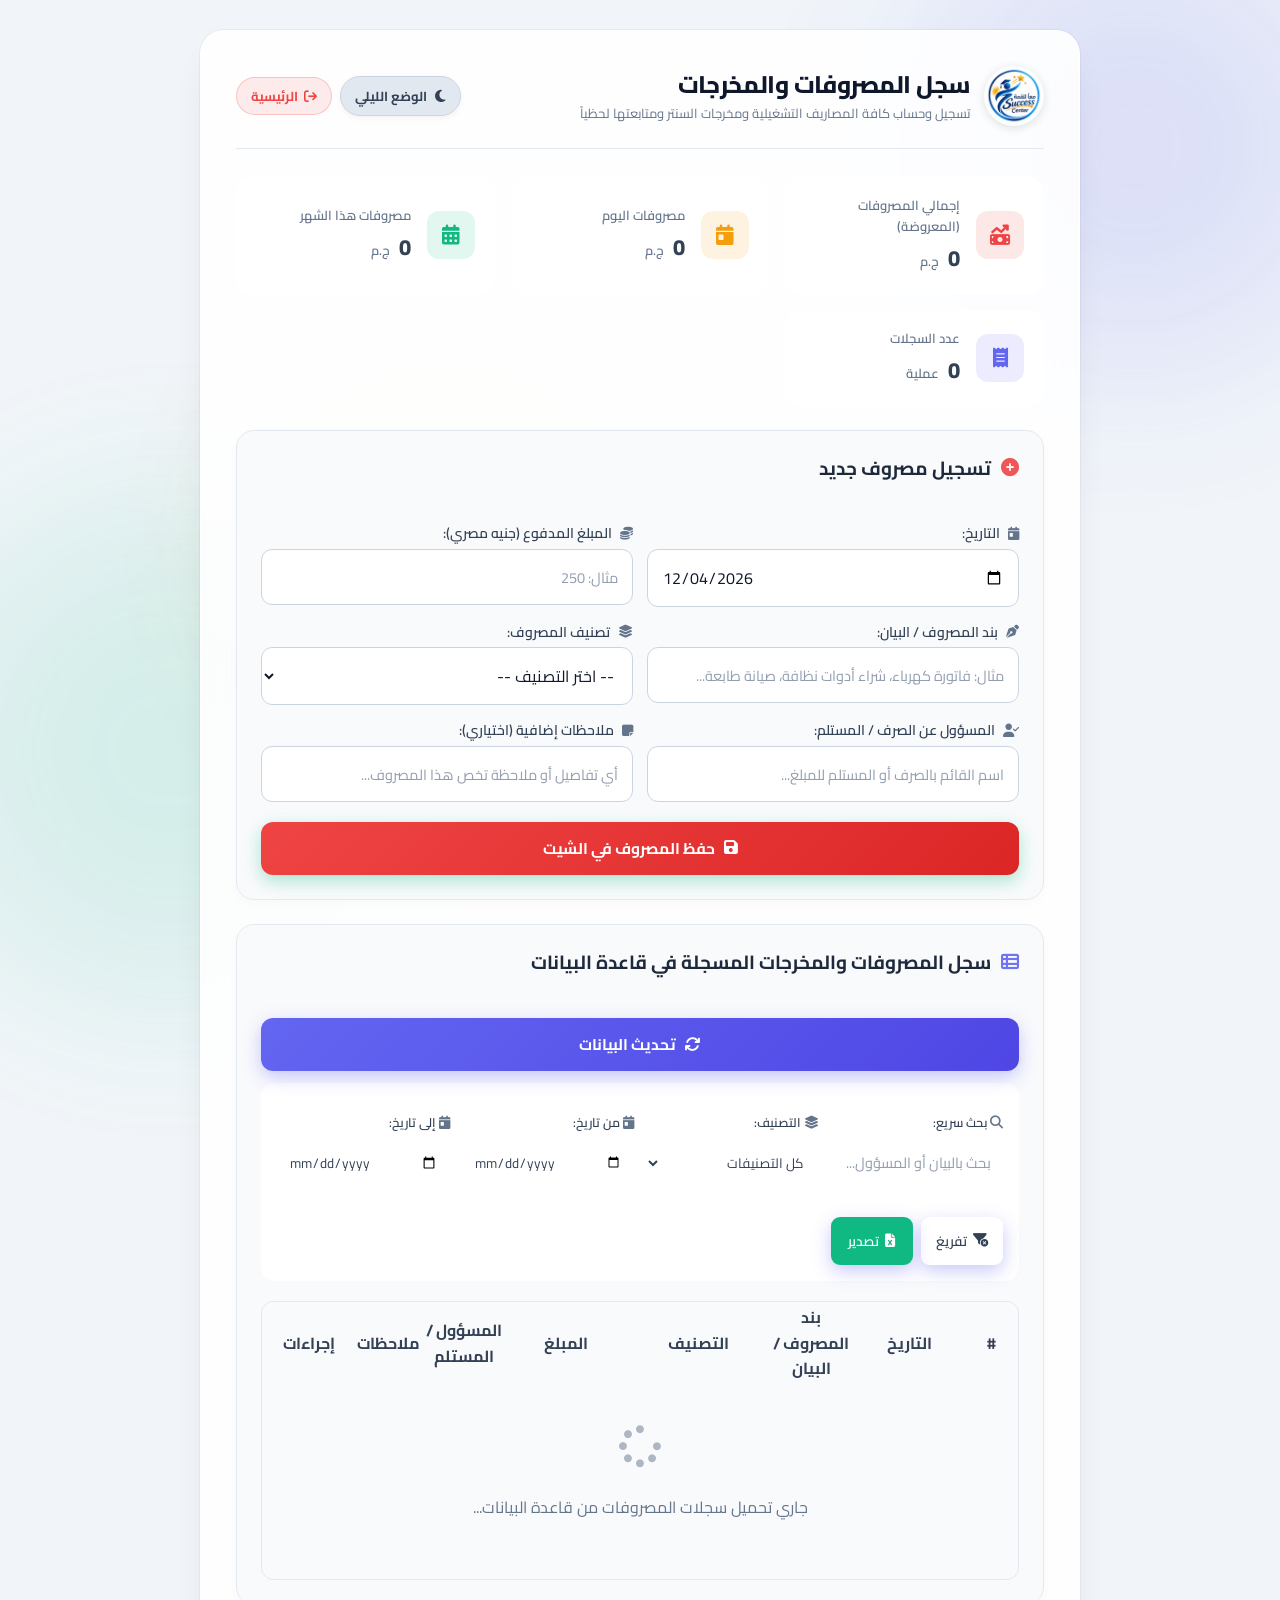
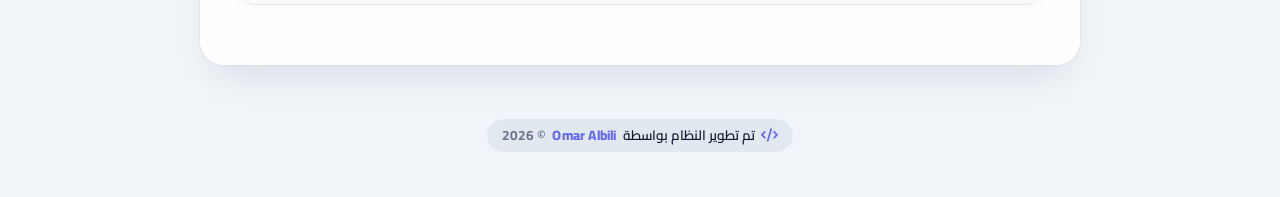
<file: expenses.html>
<!DOCTYPE html>
<html lang="ar" dir="rtl">
<head>
    <meta charset="UTF-8">
    <meta name="viewport" content="width=device-width, initial-scale=1.0, maximum-scale=5.0">
    <title>إدارة المصروفات والمخرجات - نظام إدارة السنتر</title>

    <!-- خط Cairo من Google Fonts -->
    <link rel="preconnect" href="https://fonts.googleapis.com">
    <link rel="preconnect" href="https://fonts.gstatic.com" crossorigin>
    <link href="https://fonts.googleapis.com/css2?family=Cairo:wght@400;500;600;700;800;900&display=swap" rel="stylesheet">
    
    <!-- مكتبة الأيقونات Font Awesome -->
    <link rel="stylesheet" href="https://cdnjs.cloudflare.com/ajax/libs/font-awesome/6.5.1/css/all.min.css">
    
    <!-- ملف التنسيقات الخارجي الموحد -->
    <link rel="stylesheet" href="style.css">

    <!-- Favicon -->
    <link rel="icon" type="image/png" href="logo.png">
    <link rel="apple-touch-icon" href="logo.png">

    <style>
        /* كروت الإحصائيات المالية العلوية */
        .stats-grid {
            display: grid;
            grid-template-columns: repeat(auto-fit, minmax(210px, 1fr));
            gap: 16px;
            margin-bottom: 24px;
        }
        .stat-card {
            background: var(--card-bg);
            border: 1px solid var(--border-color);
            border-radius: 16px;
            padding: 18px 20px;
            box-shadow: var(--shadow-sm);
            display: flex;
            align-items: center;
            gap: 16px;
            transition: transform .2s, box-shadow .2s;
        }
        .stat-card:hover {
            transform: translateY(-2px);
            box-shadow: var(--shadow-md);
        }
        .stat-icon {
            width: 48px;
            height: 48px;
            border-radius: 12px;
            display: flex;
            align-items: center;
            justify-content: center;
            font-size: 20px;
            flex-shrink: 0;
        }
        .stat-icon.red { background: rgba(239, 68, 68, 0.12); color: #ef4444; }
        .stat-icon.purple { background: rgba(99, 102, 241, 0.12); color: #6366f1; }
        .stat-icon.amber { background: rgba(245, 158, 11, 0.12); color: #f59e0b; }
        .stat-icon.emerald { background: rgba(16, 185, 129, 0.12); color: #10b981; }

        .stat-info h4 {
            margin: 0 0 4px 0;
            font-size: 13px;
            color: var(--text-muted);
            font-weight: 600;
        }
        .stat-info .stat-val {
            margin: 0;
            font-size: 22px;
            font-weight: 800;
            color: var(--text-primary);
        }
        .stat-info .stat-unit {
            font-size: 13px;
            font-weight: 600;
            color: var(--text-muted);
            margin-right: 4px;
        }

        /* حاوية الفلاتر */
        .filters-bar {
            display: grid;
            grid-template-columns: repeat(auto-fit, minmax(170px, 1fr));
            gap: 12px;
            background: var(--input-bg);
            padding: 16px;
            border-radius: 14px;
            border: 1px solid var(--border-color);
            margin-bottom: 20px;
            align-items: flex-end;
        }
        .filter-field label {
            display: block;
            margin-bottom: 6px;
            font-size: 12.5px;
            font-weight: 600;
            color: var(--text-secondary);
        }
        .filter-field input, .filter-field select {
            width: 100%;
            padding: 9px 12px;
            border-radius: 9px;
            border: 1.5px solid var(--border-color);
            background: var(--card-bg);
            color: var(--text-primary);
            font-family: var(--font-main);
            font-size: 13.5px;
            box-sizing: border-box;
        }
        .filter-actions {
            display: flex;
            gap: 8px;
        }
        .filter-actions button {
            flex: 1;
            padding: 9px 14px;
            border-radius: 9px;
            font-size: 13.5px;
            font-weight: 600;
            cursor: pointer;
            border: none;
            display: inline-flex;
            align-items: center;
            justify-content: center;
            gap: 6px;
            height: 42px;
        }

        /* وسوم التصنيفات الملونة */
        .cat-tag {
            display: inline-flex;
            align-items: center;
            gap: 5px;
            padding: 4px 10px;
            border-radius: 20px;
            font-size: 12px;
            font-weight: 700;
            white-space: nowrap;
        }
        .cat-tag.bills { background: rgba(239, 68, 68, 0.12); color: #ef4444; }
        .cat-tag.rent { background: rgba(168, 85, 247, 0.12); color: #a855f7; }
        .cat-tag.salaries { background: rgba(59, 130, 246, 0.12); color: #3b82f6; }
        .cat-tag.tools { background: rgba(245, 158, 11, 0.12); color: #f59e0b; }
        .cat-tag.hospitality { background: rgba(16, 185, 129, 0.12); color: #10b981; }
        .cat-tag.maintenance { background: rgba(236, 72, 153, 0.12); color: #ec4899; }
        .cat-tag.marketing { background: rgba(14, 165, 233, 0.12); color: #0ea5e9; }
        .cat-tag.other { background: rgba(100, 116, 139, 0.15); color: #64748b; }

        .table-amount {
            font-weight: 800;
            color: #ef4444;
            font-size: 15px;
            white-space: nowrap;
        }

        .action-icon-btn {
            background: none;
            border: none;
            cursor: pointer;
            padding: 6px 9px;
            border-radius: 8px;
            transition: all .2s;
            font-size: 14px;
        }
        .action-icon-btn.edit { color: #6366f1; background: rgba(99, 102, 241, 0.1); }
        .action-icon-btn.edit:hover { background: #6366f1; color: #fff; }
        .action-icon-btn.delete { color: #ef4444; background: rgba(239, 68, 68, 0.1); margin-right: 4px; }
        .action-icon-btn.delete:hover { background: #ef4444; color: #fff; }

        .empty-placeholder {
            text-align: center;
            padding: 40px 20px;
            color: var(--text-muted);
        }
        .empty-placeholder i {
            font-size: 42px;
            margin-bottom: 12px;
            opacity: 0.5;
        }

        .edit-banner {
            display: none;
            background: rgba(99, 102, 241, 0.1);
            border: 1.5px dashed #6366f1;
            padding: 10px 16px;
            border-radius: 10px;
            margin-bottom: 16px;
            align-items: center;
            justify-content: space-between;
        }
        .edit-banner.active { display: flex; }
    </style>
</head>
<body>
    <!-- سكريبت الحماية من أدوات المطور -->
    <script src="protect.js"></script>

    <!-- الفقاعات الضوئية التفاعلية للخلفية -->
    <div class="ambient-glow glow-1"></div>
    <div class="ambient-glow glow-2"></div>
    <div class="ambient-glow glow-3"></div>

    <!-- حاوية الإشعارات المنبثقة (Toasts) -->
    <div id="toastContainer" class="toast-container"></div>

    <!-- شاشة التحميل (Loading Overlay) -->
    <div id="loadingOverlay">
        <div class="spinner-wrapper">
            <div class="spinner"></div>
            <div class="spinner-inner"></div>
        </div>
        <h3 id="loadingText">جاري معالجة البيانات، يرجى الانتظار...</h3>
    </div>

    <div class="container">
        <!-- شريط الرأس -->
        <div class="header-bar">
            <div class="brand-wrapper">
                <img src="logo.png" alt="Success Center" class="header-logo">
                <div class="brand-text">
                    <h1>سجل المصروفات والمخرجات</h1>
                    <p>تسجيل وحساب كافة المصاريف التشغيلية ومخرجات السنتر ومتابعتها لحظياً</p>
                </div>
            </div>

            <div class="header-actions">
                <button class="theme-toggle-btn" onclick="toggleTheme()" type="button" aria-label="تبديل الوضع">
                    <i class="fa-solid fa-moon"></i>
                    <span>الوضع الليلي</span>
                </button>

                <a href="index.html" class="logout-btn" style="text-decoration: none;" title="العودة للصفحة الرئيسية">
                    <i class="fa-solid fa-arrow-right-from-bracket"></i>
                    <span>الرئيسية</span>
                </a>
            </div>
        </div>

        <!-- إحصائيات سريعة في الأعلى -->
        <div class="stats-grid">
            <div class="stat-card">
                <div class="stat-icon red">
                    <i class="fa-solid fa-money-bill-trend-up"></i>
                </div>
                <div class="stat-info">
                    <h4>إجمالي المصروفات (المعروضة)</h4>
                    <p class="stat-val"><span id="totalExpensesAmount">0</span> <span class="stat-unit">ج.م</span></p>
                </div>
            </div>

            <div class="stat-card">
                <div class="stat-icon amber">
                    <i class="fa-solid fa-calendar-day"></i>
                </div>
                <div class="stat-info">
                    <h4>مصروفات اليوم</h4>
                    <p class="stat-val"><span id="todayExpensesAmount">0</span> <span class="stat-unit">ج.م</span></p>
                </div>
            </div>

            <div class="stat-card">
                <div class="stat-icon emerald">
                    <i class="fa-solid fa-calendar-days"></i>
                </div>
                <div class="stat-info">
                    <h4>مصروفات هذا الشهر</h4>
                    <p class="stat-val"><span id="monthExpensesAmount">0</span> <span class="stat-unit">ج.م</span></p>
                </div>
            </div>

            <div class="stat-card">
                <div class="stat-icon purple">
                    <i class="fa-solid fa-receipt"></i>
                </div>
                <div class="stat-info">
                    <h4>عدد السجلات</h4>
                    <p class="stat-val"><span id="recordsCount">0</span> <span class="stat-unit">عملية</span></p>
                </div>
            </div>
        </div>

        <!-- نموذج تسجيل أو تعديل المصروف -->
        <div class="section" id="expenseFormSection">
            <div class="section-title-wrapper">
                <h2>
                    <i class="fa-solid fa-circle-plus" style="color: #ef4444;"></i>
                    <span id="formTitleText">تسجيل مصروف جديد</span>
                </h2>
            </div>

            <!-- شريط حالة التعديل -->
            <div id="editBanner" class="edit-banner">
                <div style="display: flex; align-items: center; gap: 8px; color: #4338ca; font-weight: 700;">
                    <i class="fa-solid fa-pen-to-square"></i>
                    <span>أنت الآن في وضع تعديل سجل مصروف موجود مسبقاً</span>
                </div>
                <button type="button" class="btn-cancel-edit" onclick="cancelEditMode()" title="إلغاء التعديل">&times; إلغاء التعديل</button>
            </div>

            <form id="expenseForm" onsubmit="handleFormSubmit(event)">
                <input type="hidden" id="editingRowId" value="">

                <div class="grid-2">
                    <div>
                        <label><i class="fa-solid fa-calendar-day"></i> التاريخ:</label>
                        <input type="date" id="expenseDate" required>
                    </div>

                    <div>
                        <label><i class="fa-solid fa-coins"></i> المبلغ المدفوع (جنيه مصري):</label>
                        <input type="number" id="expenseAmount" step="0.5" min="0.5" placeholder="مثال: 250" required>
                    </div>
                </div>

                <div class="grid-2">
                    <div>
                        <label><i class="fa-solid fa-pen-nib"></i> بند المصروف / البيان:</label>
                        <input type="text" id="expenseTitle" placeholder="مثال: فاتورة كهرباء، شراء أدوات نظافة، صيانة طابعة..." required autocomplete="off">
                    </div>

                    <div>
                        <label><i class="fa-solid fa-layer-group"></i> تصنيف المصروف:</label>
                        <select id="expenseCategory" required>
                            <option value="">-- اختر التصنيف --</option>
                            <option value="فواتير">فواتير (كهرباء / مياه / إنترنت)</option>
                            <option value="إيجار">إيجار المقر</option>
                            <option value="رواتب">رواتب ومكافآت عمال / سكرتارية</option>
                            <option value="أدوات ومستلزمات">أدوات مكتبية ومستلزمات دراسية</option>
                            <option value="صيانة">صيانة وأجهزة ومعدات</option>
                            <option value="ضيافة">بوفيه وضيافة ونظافة</option>
                            <option value="دعاية وتسويق">دعاية وإعلانات ومطبوعات</option>
                            <option value="أخرى">مصروفات ومخرجات أخرى</option>
                        </select>
                    </div>
                </div>

                <div class="grid-2">
                    <div>
                        <label><i class="fa-solid fa-user-check"></i> المسؤول عن الصرف / المستلم:</label>
                        <input type="text" id="expenseSpentBy" placeholder="اسم القائم بالصرف أو المستلم للمبلغ..." autocomplete="off">
                    </div>

                    <div>
                        <label><i class="fa-solid fa-note-sticky"></i> ملاحظات إضافية (اختياري):</label>
                        <input type="text" id="expenseNotes" placeholder="أي تفاصيل أو ملاحظة تخص هذا المصروف..." autocomplete="off">
                    </div>
                </div>

                <div class="form-action-buttons">
                    <button type="submit" id="btnSubmitExpense" class="btn-success" style="background: linear-gradient(135deg, #ef4444 0%, #dc2626 100%);">
                        <i class="fa-solid fa-floppy-disk"></i>
                        <span id="btnSubmitText">حفظ المصروف في الشيت</span>
                    </button>
                    <button type="button" id="btnCancelEdit" class="btn-warning" style="display: none;" onclick="cancelEditMode()">
                        <i class="fa-solid fa-xmark"></i>
                        <span>إلغاء التعديل</span>
                    </button>
                </div>
            </form>
        </div>

        <!-- جدول عرض المصروفات والبحث -->
        <div class="section">
            <div class="section-title-wrapper">
                <h2>
                    <i class="fa-solid fa-table-list" style="color: #6366f1;"></i>
                    <span>سجل المصروفات والمخرجات المسجلة في قاعدة البيانات</span>
                </h2>
                <button type="button" class="btn-refresh" onclick="fetchExpensesFromSheet(true)" title="تحديث البيانات من الشيت">
                    <i class="fa-solid fa-arrows-rotate"></i>
                    <span>تحديث البيانات</span>
                </button>
            </div>

            <!-- فلاتر التصفية والبحث المتقدم -->
            <div class="filters-bar">
                <div class="filter-field">
                    <label><i class="fa-solid fa-magnifying-glass"></i> بحث سريع:</label>
                    <input type="text" id="filterSearch" placeholder="بحث بالبيان أو المسؤول..." oninput="applyFilters()">
                </div>

                <div class="filter-field">
                    <label><i class="fa-solid fa-layer-group"></i> التصنيف:</label>
                    <select id="filterCategory" onchange="applyFilters()">
                        <option value="">كل التصنيفات</option>
                        <option value="فواتير">فواتير</option>
                        <option value="إيجار">إيجار</option>
                        <option value="رواتب">رواتب ومكافآت</option>
                        <option value="أدوات ومستلزمات">أدوات ومستلزمات</option>
                        <option value="صيانة">صيانة</option>
                        <option value="ضيافة">ضيافة ونظافة</option>
                        <option value="دعاية وتسويق">دعاية وتسويق</option>
                        <option value="أخرى">أخرى</option>
                    </select>
                </div>

                <div class="filter-field">
                    <label><i class="fa-solid fa-calendar-day"></i> من تاريخ:</label>
                    <input type="date" id="filterFromDate" onchange="applyFilters()">
                </div>

                <div class="filter-field">
                    <label><i class="fa-solid fa-calendar-day"></i> إلى تاريخ:</label>
                    <input type="date" id="filterToDate" onchange="applyFilters()">
                </div>

                <div class="filter-actions">
                    <button type="button" class="btn-indigo" onclick="resetFilters()" style="background: var(--card-bg); color: var(--text-secondary); border: 1.5px solid var(--border-color);" title="إعادة ضبط الفلاتر">
                        <i class="fa-solid fa-filter-circle-xmark"></i>
                        <span>تفريغ</span>
                    </button>
                    <button type="button" class="btn-indigo" onclick="exportExpensesToCSV()" style="background: #10b981;" title="تصدير كملف Excel / CSV">
                        <i class="fa-solid fa-file-excel"></i>
                        <span>تصدير</span>
                    </button>
                </div>
            </div>

            <!-- جدول البيانات المتجاوب -->
            <div class="table-responsive">
                <table class="data-table" id="expensesTable">
                    <thead>
                        <tr>
                            <th style="width: 50px;">#</th>
                            <th style="width: 110px;">التاريخ</th>
                            <th>بند المصروف / البيان</th>
                            <th style="width: 140px;">التصنيف</th>
                            <th style="width: 120px;">المبلغ</th>
                            <th>المسؤول / المستلم</th>
                            <th>ملاحظات</th>
                            <th style="width: 90px; text-align: center;">إجراءات</th>
                        </tr>
                    </thead>
                    <tbody id="expensesTableBody">
                        <tr>
                            <td colspan="8" class="empty-placeholder">
                                <i class="fa-solid fa-spinner fa-spin"></i>
                                <p>جاري تحميل سجلات المصروفات من قاعدة البيانات...</p>
                            </td>
                        </tr>
                    </tbody>
                </table>
            </div>
        </div>
    </div>

    <!-- تذييل الصفحة -->
    <footer class="app-footer">
        <div class="developer-badge">
            <i class="fa-solid fa-code" style="color: #6366f1;"></i>
            <span>تم تطوير النظام بواسطة</span>
            <span class="developer-name">Omar Albili</span>
            <span class="copyright-year">&copy; 2026</span>
        </div>
    </footer>

    <!-- ملف الجافاسكريبت الخاص بالمصروفات -->
    <script src="expenses.js"></script>
</body>
</html>
</file>
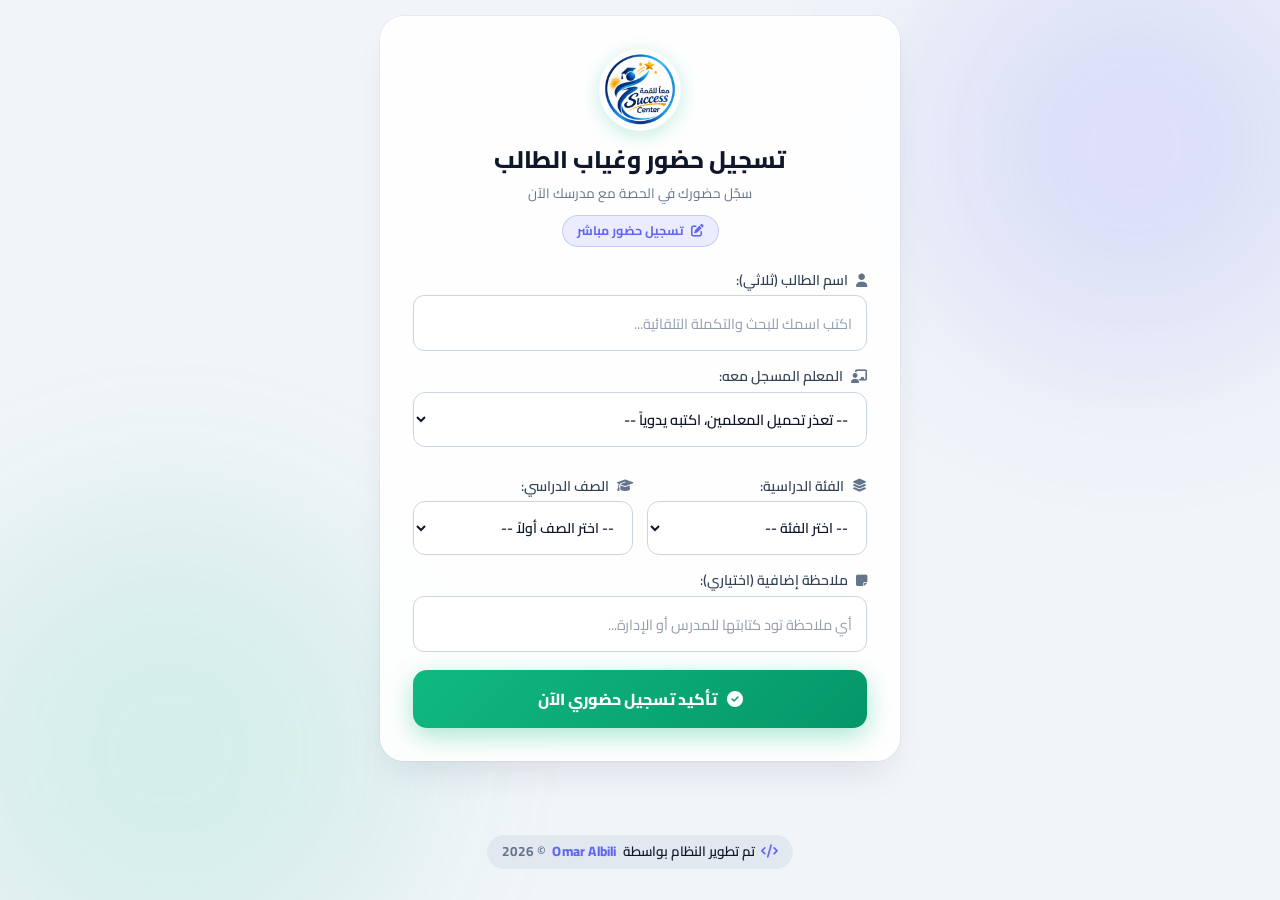
<file: student-attendance.html>
<!DOCTYPE html>
<html lang="ar" dir="rtl">
<head>
    <meta charset="UTF-8">
    <meta name="viewport" content="width=device-width, initial-scale=1.0, maximum-scale=5.0">
    <title>تسجيل حضور الطالب - سنتر النجاح</title>

    <link rel="preconnect" href="https://fonts.googleapis.com">
    <link rel="preconnect" href="https://fonts.gstatic.com" crossorigin>
    <link href="https://fonts.googleapis.com/css2?family=Cairo:wght@400;500;600;700;800;900&display=swap" rel="stylesheet">
    <link rel="stylesheet" href="https://cdnjs.cloudflare.com/ajax/libs/font-awesome/6.5.1/css/all.min.css">
    <link rel="stylesheet" href="style.css">

    <!-- Favicon -->
    <link rel="icon" type="image/png" href="logo.png">
    <link rel="apple-touch-icon" href="logo.png">

    <style>
        body {
            min-height: 100vh;
            display: flex;
            flex-direction: column;
            justify-content: space-between;
            background: var(--bg-page);
            font-family: var(--font-main);
            color: var(--text-title);
            margin: 0;
            padding: 16px 12px;
        }

        .student-att-container {
            width: 100%;
            max-width: 520px;
            margin: 0 auto;
        }

        .student-att-card {
            background: var(--card-bg);
            backdrop-filter: blur(20px);
            -webkit-backdrop-filter: blur(20px);
            border: 1px solid var(--card-border);
            border-radius: clamp(16px, 3.5vw, 24px);
            padding: clamp(20px, 4vw, 32px);
            box-shadow: var(--card-shadow);
            position: relative;
            overflow: hidden;
        }

        .student-att-header {
            text-align: center;
            margin-bottom: 22px;
        }

        .student-att-logo {
            width: 82px;
            height: 82px;
            object-fit: contain;
            border-radius: 50%;
            margin: 0 auto 10px;
            display: block;
            box-shadow: 0 4px 18px rgba(16, 185, 129, 0.25);
        }

        .student-att-header h1 {
            font-size: clamp(20px, 4.5vw, 24px);
            font-weight: 800;
            margin: 0 0 4px 0;
            color: var(--text-title);
        }

        .student-att-header p {
            font-size: 13.5px;
            color: var(--text-muted);
            margin: 0;
        }

        .qr-verified-badge {
            display: inline-flex;
            align-items: center;
            gap: 7px;
            background: rgba(16, 185, 129, 0.12);
            color: #059669;
            padding: 5px 14px;
            border-radius: 20px;
            font-size: 12.5px;
            font-weight: 700;
            margin-top: 10px;
            border: 1px solid rgba(16, 185, 129, 0.3);
        }

        [data-theme="dark"] .qr-verified-badge {
            color: #34d399;
        }

        .qr-expired-box {
            text-align: center;
            padding: 30px 16px;
        }

        .qr-expired-icon {
            width: 72px;
            height: 72px;
            border-radius: 50%;
            background: rgba(239, 68, 68, 0.12);
            color: #ef4444;
            display: flex;
            align-items: center;
            justify-content: center;
            font-size: 32px;
            margin: 0 auto 16px;
        }

        .qr-expired-box h2 {
            font-size: 20px;
            margin: 0 0 8px 0;
            color: #ef4444;
        }

        .qr-expired-box p {
            color: var(--text-muted);
            font-size: 14px;
            margin: 0 0 20px 0;
            line-height: 1.6;
        }

        /* شاشة تأكيد النجاح */
        .att-success-card {
            text-align: center;
            padding: 26px 16px;
            animation: fadeInDown 0.5s cubic-bezier(0.16, 1, 0.3, 1);
        }

        .success-checkmark-circle {
            width: 76px;
            height: 76px;
            border-radius: 50%;
            background: linear-gradient(135deg, #10b981 0%, #059669 100%);
            color: #ffffff;
            display: flex;
            align-items: center;
            justify-content: center;
            font-size: 36px;
            margin: 0 auto 18px;
            box-shadow: 0 10px 26px rgba(16, 185, 129, 0.4);
            animation: bounceIn 0.6s ease;
        }

        @keyframes bounceIn {
            0% { transform: scale(0.3); opacity: 0; }
            50% { transform: scale(1.08); }
            100% { transform: scale(1); opacity: 1; }
        }

        .att-summary-details {
            background: var(--section-bg);
            border: 1px solid var(--section-border);
            border-radius: 14px;
            padding: 16px;
            margin: 18px 0;
            text-align: right;
            font-size: 14px;
        }

        .att-summary-row {
            display: flex;
            justify-content: space-between;
            padding: 8px 0;
            border-bottom: 1px solid var(--section-border);
        }

        .att-summary-row:last-child {
            border-bottom: none;
        }

        .att-summary-row span.label {
            color: var(--text-muted);
        }

        .att-summary-row span.value {
            font-weight: 700;
            color: var(--text-title);
        }

        .btn-confirm-att {
            width: 100%;
            padding: 14px 20px;
            border: none;
            border-radius: 14px;
            background: linear-gradient(135deg, #10b981 0%, #059669 100%);
            color: #ffffff;
            font-family: var(--font-main);
            font-size: 16px;
            font-weight: 800;
            cursor: pointer;
            display: inline-flex;
            align-items: center;
            justify-content: center;
            gap: 10px;
            box-shadow: 0 8px 24px rgba(16, 185, 129, 0.35);
            transition: all 0.25s ease;
            margin-top: 18px;
        }

        .btn-confirm-att:hover:not(:disabled) {
            transform: translateY(-2px);
            box-shadow: 0 12px 28px rgba(16, 185, 129, 0.45);
        }

        .btn-confirm-att:disabled {
            opacity: 0.65;
            cursor: not-allowed;
        }
    </style>
</head>
<body>
    <script src="protect.js"></script>

    <!-- الفقاعات الضوئية التفاعلية -->
    <div class="ambient-glow glow-1"></div>
    <div class="ambient-glow glow-2"></div>

    <div id="toastContainer" class="toast-container"></div>

    <div class="student-att-container">
        <!-- ── حالة 1: الرمز منتهي الصلاحية ── -->
        <div id="viewExpired" class="student-att-card qr-expired-box" style="display: none;">
            <div class="qr-expired-icon">
                <i class="fa-solid fa-clock-rotate-left"></i>
            </div>
            <h2>انتهت صلاحية رمز الـ QR!</h2>
            <p>
                رمز الـ QR يتجدد تلقائياً كل <strong>25 ثانية</strong> على شاشة السنتر لضمان تسجيل الحضور الحي.<br>
                يرجى مسح الرمز الجديد المتجدد الآن على الشاشة.
            </p>
            <a href="index.html" style="text-decoration: none;">
                <button type="button" class="btn-confirm-att" style="background: linear-gradient(135deg, #6366f1 0%, #4f46e5 100%);">
                    <i class="fa-solid fa-camera"></i>
                    <span>فتح الكاميرا والمسح مرة أخرى</span>
                </button>
            </a>
        </div>

        <!-- ── حالة 2: نموذج تسجيل الحضور ── -->
        <div id="viewForm" class="student-att-card" style="display: none;">
            <div class="student-att-header">
                <img src="logo.png" alt="Success Center" class="student-att-logo">
                <h1>تسجيل حضور وغياب الطالب</h1>
                <p>سجّل حضورك في الحصة مع مدرسك الآن</p>
                <div class="qr-verified-badge" id="qrBadge">
                    <i class="fa-solid fa-shield-check"></i>
                    <span>رمز QR معتمد وصالح من شاشة السنتر</span>
                </div>
            </div>

            <form id="studentAttForm" onsubmit="handleStudentAttSubmit(event)">
                <!-- حقل اسم الطالب مع الإكمال التلقائي الذكي -->
                <label><i class="fa-solid fa-user"></i> اسم الطالب (ثلاثي):</label>
                <div class="autocomplete-wrapper" style="margin-bottom: 14px;">
                    <input type="text" id="attStudentNameInput" placeholder="اكتب اسمك للبحث والتكملة التلقائية..." autocomplete="off" required>
                    <div id="attStudentDropdown" class="autocomplete-dropdown"></div>
                </div>

                <!-- حقل المعلم -->
                <label><i class="fa-solid fa-chalkboard-user"></i> المعلم المسجل معه:</label>
                <div class="autocomplete-wrapper" style="margin-bottom: 14px;">
                    <select id="attTeacherSelect" required style="width: 100%; padding: 12px 14px; border-radius: 12px; border: 1.5px solid var(--input-border); background: var(--input-bg); color: var(--input-color); font-family: var(--font-main); font-size: 14.5px; font-weight: 600;">
                        <option value="">-- جاري تحميل قائمة المعلمين... --</option>
                    </select>
                </div>

                <div class="grid-2">
                    <div>
                        <label><i class="fa-solid fa-layer-group"></i> الفئة الدراسية:</label>
                        <select id="attCategorySelect" required onchange="onCategoryChange()" style="width: 100%; padding: 12px 14px; border-radius: 12px; border: 1.5px solid var(--input-border); background: var(--input-bg); color: var(--input-color); font-family: var(--font-main); font-size: 14px; font-weight: 600;">
                            <option value="">-- اختر الفئة --</option>
                            <option value="ابتدائي">ابتدائي</option>
                            <option value="ابتدائي لغات">ابتدائي لغات</option>
                            <option value="اعدادي">إعدادي</option>
                            <option value="اعدادي لغات">إعدادي لغات</option>
                            <option value="ثانوي">ثانوي</option>
                            <option value="ثانوي لغات">ثانوي لغات</option>
                        </select>
                    </div>
                    <div>
                        <label><i class="fa-solid fa-graduation-cap"></i> الصف الدراسي:</label>
                        <select id="attGradeSelect" required style="width: 100%; padding: 12px 14px; border-radius: 12px; border: 1.5px solid var(--input-border); background: var(--input-bg); color: var(--input-color); font-family: var(--font-main); font-size: 14px; font-weight: 600;">
                            <option value="">-- اختر الصف أولاً --</option>
                        </select>
                    </div>
                </div>

                <div style="margin-top: 14px;">
                    <label><i class="fa-solid fa-note-sticky"></i> ملاحظة إضافية (اختياري):</label>
                    <input type="text" id="attNoteInput" placeholder="أي ملاحظة تود كتابتها للمدرس أو الإدارة...">
                </div>

                <button type="submit" id="btnConfirmAtt" class="btn-confirm-att">
                    <i class="fa-solid fa-circle-check"></i>
                    <span>تأكيد تسجيل حضوري الآن</span>
                </button>
            </form>
        </div>

        <!-- ── حالة 3: شاشة تأكيد النجاح بعد التسجيل ── -->
        <div id="viewSuccess" class="student-att-card att-success-card" style="display: none;">
            <div class="success-checkmark-circle">
                <i class="fa-solid fa-check"></i>
            </div>
            <h2 style="font-size: 22px; margin: 0 0 6px 0; color: #10b981;">تم تسجيل حضورك بنجاح! 🎉</h2>
            <p style="color: var(--text-muted); font-size: 14px; margin: 0;">أهلاً بك في سنتر النجاح، نتمنى لك حصة موفقة وممتعة.</p>

            <div class="att-summary-details">
                <div class="att-summary-row">
                    <span class="label">اسم الطالب:</span>
                    <span class="value" id="resStudentName">-</span>
                </div>
                <div class="att-summary-row">
                    <span class="label">المعلم:</span>
                    <span class="value" id="resTeacherName">-</span>
                </div>
                <div class="att-summary-row">
                    <span class="label">الصف الدراسي:</span>
                    <span class="value" id="resGradeInfo">-</span>
                </div>
                <div class="att-summary-row">
                    <span class="label">تاريخ ووقت الحضور:</span>
                    <span class="value" id="resTimeInfo">-</span>
                </div>
                <div class="att-summary-row">
                    <span class="label">حالة الحضور:</span>
                    <span class="value" style="color: #10b981; font-weight: 800;">حاضر (مؤكد بالـ QR)</span>
                </div>
            </div>

            <div style="display: flex; gap: 10px; margin-top: 20px;">
                <a href="index.html" style="text-decoration: none; flex: 1;">
                    <button type="button" class="btn-secondary" style="width: 100%; margin: 0; padding: 12px;">
                        <i class="fa-solid fa-house"></i>
                        <span>الرئيسية</span>
                    </button>
                </a>
                <button type="button" class="btn-confirm-att" onclick="location.reload()" style="flex: 1; margin: 0; padding: 12px; background: linear-gradient(135deg, #6366f1 0%, #4f46e5 100%);">
                    <i class="fa-solid fa-user-plus"></i>
                    <span>طالب آخر</span>
                </button>
            </div>
        </div>
    </div>

    <!-- تذييل الصفحة -->
    <footer class="app-footer" style="margin-top: 24px;">
        <div class="developer-badge">
            <i class="fa-solid fa-code" style="color: #6366f1;"></i>
            <span>تم تطوير النظام بواسطة</span>
            <span class="developer-name">Omar Albili</span>
            <span class="copyright-year">&copy; 2026</span>
        </div>
    </footer>

    <script>
        // روابط الـ API
        const ATT_SCRIPT_URL = "https://script.google.com/macros/s/AKfycbwqGlBz-aIG9uqyHOB5Y30Io7GnIkRzKWbejh-nHMl2nhVXEUNkNPAG9S4IvXRObd-N/exec";
        const TEACHERS_URL   = "https://script.google.com/macros/s/AKfycbxazZen_peC1JAwtTJ-eScQmuCWpsPYvqeubzj0ZL1NdBVOxV4hJjixFYQ_LkU_rSvs/exec";
        const STUDENTS_DB_URL = "https://script.google.com/macros/s/AKfycbx35GjixD83S6R69c2mnA9KvgG93I0PX-yrIDdokwLRzaTTkd9fRR3fwuyHRWLUJDK5/exec";

        const attGradesData = {
            "ابتدائي":        ["تأسيس", "الثالث", "الرابع", "الخامس", "السادس"],
            "ابتدائي لغات":   ["تأسيس", "الثالث", "الرابع", "الخامس", "السادس"],
            "اعدادي":         ["الأول", "الثاني", "الثالث"],
            "اعدادي لغات":    ["الأول", "الثاني", "الثالث"],
            "ثانوي":          ["الأول", "الثاني", "الثالث"],
            "ثانوي لغات":     ["الأول", "الثاني", "الثالث"]
        };

        let allStudentsList = [];
        let allTeachersList = [];

        // ── التحقق من صحة التوكن الزمني ──
        function verifyToken() {
            const urlParams = new URLSearchParams(window.location.search);
            const token = urlParams.get('token');
            const tsParam = urlParams.get('t') || urlParams.get('ts');

            // إذا دخل الطالب بدون توكن، نسمح له بالتسجيل اليدوي مع تنبيه
            if (!token) {
                const badge = document.getElementById("qrBadge");
                if (badge) {
                    badge.innerHTML = '<i class="fa-solid fa-pen-to-square"></i> <span>تسجيل حضور مباشر</span>';
                    badge.style.color = '#6366f1';
                    badge.style.background = 'rgba(99, 102, 241, 0.12)';
                    badge.style.borderColor = 'rgba(99, 102, 241, 0.25)';
                }
                showView("viewForm");
                return true;
            }

            // فحص التوكن المحفوظ في السنتر أو الزمن
            let isValid = false;
            const now = Date.now();

            // فحص التوكن الحالي والتوكنات النشطة المخزنة
            try {
                const activeTokensStr = localStorage.getItem('center_active_qr_tokens');
                if (activeTokensStr) {
                    const activeTokens = JSON.parse(activeTokensStr);
                    if (Array.isArray(activeTokens) && activeTokens.includes(token)) {
                        isValid = true;
                    }
                }
            } catch (_) {}

            // فحص الزمن المشفر في التوكن (سماحية حتى 120 ثانية لمراعاة وقت ملء البيانات)
            if (!isValid) {
                try {
                    const decoded = atob(token);
                    const parts = decoded.split('_');
                    const tokenTime = parseInt(parts[0], 10);
                    if (!isNaN(tokenTime) && (now - tokenTime) <= 120000) { // 120 ثانية سماحية
                        isValid = true;
                    }
                } catch (_) {}
            }

            if (!isValid && tsParam) {
                const t = parseInt(tsParam, 10);
                if (!isNaN(t) && (now - t) <= 120000) {
                    isValid = true;
                }
            }

            if (isValid) {
                showView("viewForm");
                return true;
            } else {
                showView("viewExpired");
                return false;
            }
        }

        function showView(viewId) {
            ["viewExpired", "viewForm", "viewSuccess"].forEach(id => {
                const el = document.getElementById(id);
                if (el) el.style.display = (id === viewId) ? "block" : "none";
            });
        }

        function showToast(msg, type = 'info') {
            const container = document.getElementById('toastContainer');
            if (!container) return;
            const t = document.createElement('div');
            t.className = `toast toast-${type} show`;
            t.innerHTML = `<i class="fa-solid fa-circle-info"></i><span>${msg}</span>`;
            container.appendChild(t);
            setTimeout(() => {
                t.classList.remove('show');
                setTimeout(() => t.remove(), 400);
            }, 3500);
        }

        // ── جلب المعلمين ──
        async function loadTeachers() {
            const sel = document.getElementById("attTeacherSelect");
            try {
                const res = await fetch(TEACHERS_URL);
                const data = await res.json();
                allTeachersList = Array.isArray(data) ? data : (data.teachers || []);

                sel.innerHTML = '<option value="">-- اختر المعلم --</option>';
                allTeachersList.forEach(t => {
                    const name = typeof t === 'string' ? t : (t.name || t.teacherName || '');
                    if (name) {
                        const opt = document.createElement('option');
                        opt.value = opt.textContent = name;
                        sel.appendChild(opt);
                    }
                });
            } catch (e) {
                sel.innerHTML = '<option value="">-- تعذر تحميل المعلمين، اكتبه يدوياً --</option>';
            }
        }

        // ── جلب قاعدة بيانات الطلاب للإكمال التلقائي ──
        async function loadStudentsDb() {
            try {
                const cached = localStorage.getItem('center_students_db_cache');
                if (cached) allStudentsList = JSON.parse(cached);
            } catch (_) {}

            try {
                const res = await fetch(STUDENTS_DB_URL);
                const data = await res.json();
                if (Array.isArray(data) && data.length > 0) {
                    allStudentsList = data.map((item, idx) => ({
                        id: item.id || idx,
                        studentName: (item.studentName || item.name || '').trim(),
                        teacherName: (item.teacherName || item.teacher || '').trim(),
                        category: (item.category || '').trim(),
                        grade: (item.grade || '').trim()
                    })).filter(s => s.studentName);
                    localStorage.setItem('center_students_db_cache', JSON.stringify(allStudentsList));
                }
            } catch (_) {}
        }

        function onCategoryChange() {
            const cat = document.getElementById("attCategorySelect").value;
            const sel = document.getElementById("attGradeSelect");
            sel.innerHTML = '<option value="">-- اختر الصف --</option>';
            (attGradesData[cat] || []).forEach(g => {
                const o = document.createElement('option');
                o.value = o.textContent = g;
                sel.appendChild(o);
            });
        }

        // ── الإكمال التلقائي لاسم الطالب ──
        function setupStudentAutocomplete() {
            const input = document.getElementById("attStudentNameInput");
            const dropdown = document.getElementById("attStudentDropdown");
            if (!input || !dropdown) return;

            input.addEventListener("input", function() {
                const q = this.value.trim().toLowerCase();
                if (!q) {
                    dropdown.style.display = "none";
                    dropdown.innerHTML = "";
                    return;
                }

                const matches = allStudentsList.filter(s => 
                    s.studentName.toLowerCase().includes(q)
                ).slice(0, 8);

                if (matches.length === 0) {
                    dropdown.style.display = "none";
                    dropdown.innerHTML = "";
                    return;
                }

                dropdown.innerHTML = matches.map((s, idx) => `
                    <div class="autocomplete-item" data-idx="${idx}">
                        <div class="autocomplete-item-info">
                            <strong><i class="fa-solid fa-user-check" style="color:#10b981; margin-left:6px;"></i>${s.studentName}</strong>
                            <span><i class="fa-solid fa-chalkboard-user"></i> أ/ ${s.teacherName || 'غير محدد'} • ${s.category || ''} (${s.grade || ''})</span>
                        </div>
                    </div>
                `).join('');

                dropdown.style.display = "block";

                dropdown.querySelectorAll(".autocomplete-item").forEach(item => {
                    item.addEventListener("click", function() {
                        const sel = matches[parseInt(this.getAttribute("data-idx"), 10)];
                        if (!sel) return;

                        input.value = sel.studentName;
                        dropdown.style.display = "none";

                        // تعبئة المعلم تلقائياً
                        if (sel.teacherName) {
                            const tSel = document.getElementById("attTeacherSelect");
                            let found = Array.from(tSel.options).some(o => o.value === sel.teacherName);
                            if (!found) tSel.add(new Option(sel.teacherName, sel.teacherName));
                            tSel.value = sel.teacherName;
                        }

                        // تعبئة الفئة والصف تلقائياً
                        if (sel.category) {
                            document.getElementById("attCategorySelect").value = sel.category;
                            onCategoryChange();
                            if (sel.grade) {
                                document.getElementById("attGradeSelect").value = sel.grade;
                            }
                        }
                    });
                });
            });

            document.addEventListener("click", function(e) {
                if (!input.contains(e.target) && !dropdown.contains(e.target)) {
                    dropdown.style.display = "none";
                }
            });
        }

        // ── تقديم نموذج الحضور ──
        async function handleStudentAttSubmit(e) {
            e.preventDefault();
            const btn = document.getElementById("btnConfirmAtt");
            const studentName = document.getElementById("attStudentNameInput").value.trim();
            const teacher = document.getElementById("attTeacherSelect").value;
            const category = document.getElementById("attCategorySelect").value;
            const grade = document.getElementById("attGradeSelect").value;
            const note = document.getElementById("attNoteInput").value.trim();

            if (!studentName || !teacher || !category || !grade) {
                showToast("يرجى ملء جميع الحقول المطلوبة", "warning");
                return;
            }

            const now = new Date();
            const dateStr = now.toISOString().split('T')[0];
            const timeStr = now.toLocaleTimeString('ar-EG', { hour: '2-digit', minute: '2-digit' });

            btn.disabled = true;
            btn.innerHTML = '<i class="fa-solid fa-spinner fa-spin"></i> <span>جاري تسجيل حضورك...</span>';

            const payload = {
                action: "addAttendance",
                studentName: studentName,
                teacher: teacher,
                category: category,
                grade: grade,
                date: dateStr,
                time: timeStr,
                status: "حاضر",
                note: note ? (note + " [QR]") : "[سجل عبر QR]",
                timestamp: now.toISOString(),
                source: "student_qr"
            };

            // 1. الإرسال الفوري عبر BroadcastChannel للسنتر
            try {
                const bc = new BroadcastChannel('center_attendance_channel');
                bc.postMessage({ type: 'NEW_ATTENDANCE', record: payload });
                bc.close();
            } catch (_) {}

            // 2. التخزين في localStorage لمزامنة النوافذ المفتوحة
            try {
                localStorage.setItem('center_live_attendance_sync', JSON.stringify({
                    id: Date.now(),
                    ...payload
                }));
            } catch (_) {}

            // 3. الإرسال النهائي إلى Google Apps Script
            try {
                await fetch(ATT_SCRIPT_URL, {
                    method: 'POST',
                    body: JSON.stringify(payload)
                });
            } catch (err) {
                console.warn("Server sync error (saved locally):", err);
            }

            // عرض شاشة النجاح
            document.getElementById("resStudentName").textContent = studentName;
            document.getElementById("resTeacherName").textContent = `أ/ ${teacher}`;
            document.getElementById("resGradeInfo").textContent = `${category} - الصف ${grade}`;
            document.getElementById("resTimeInfo").textContent = `${dateStr} في تمام ${timeStr}`;

            showView("viewSuccess");
        }

        window.addEventListener('DOMContentLoaded', () => {
            verifyToken();
            loadTeachers();
            loadStudentsDb();
            setupStudentAutocomplete();
        });
    </script>
</body>
</html>
</file>
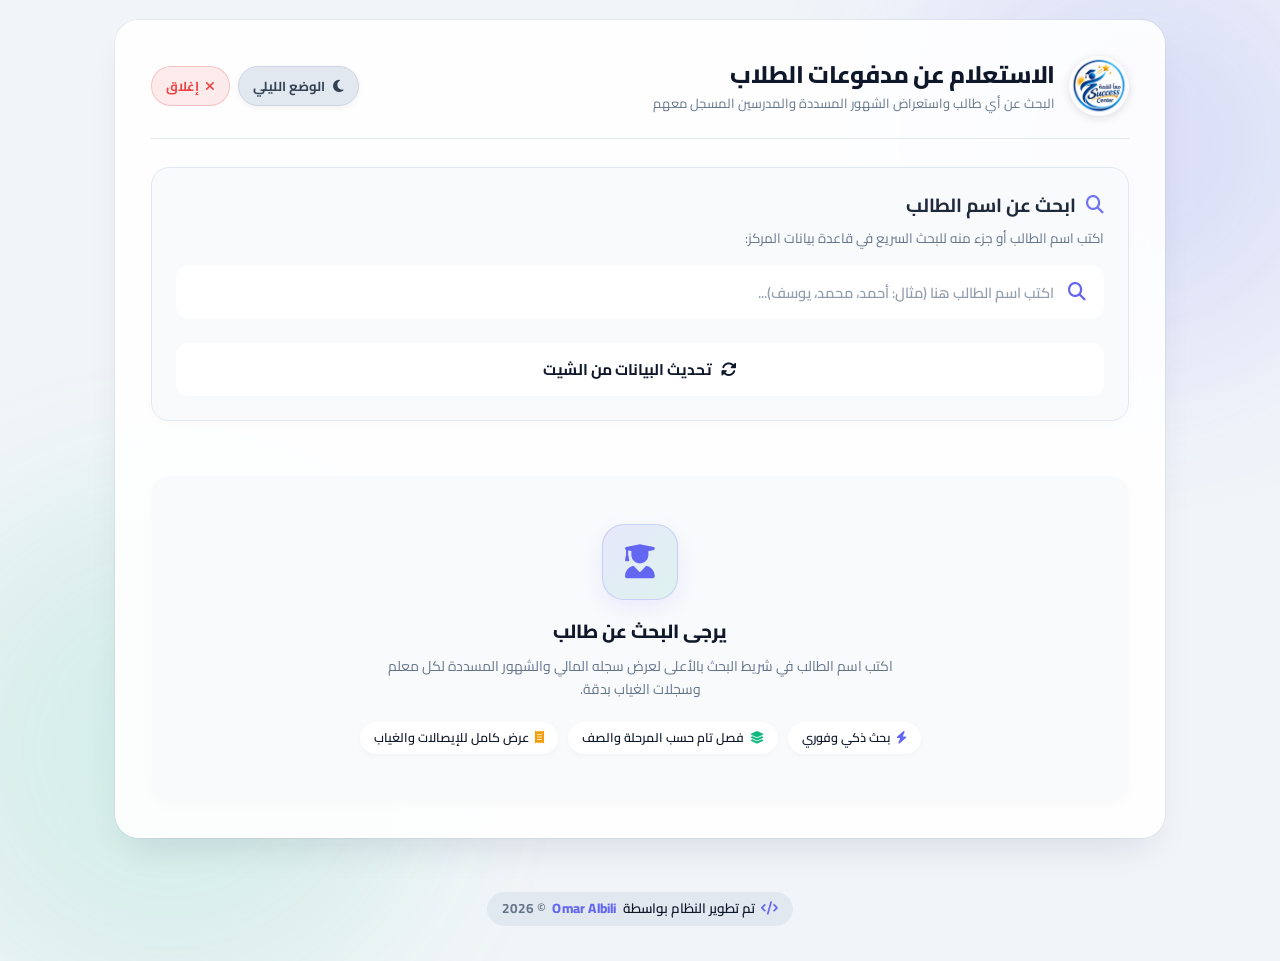
<file: student-inquiry.html>
<!DOCTYPE html>
<html lang="ar" dir="rtl">
<head>
    <meta charset="UTF-8">
    <meta name="viewport" content="width=device-width, initial-scale=1.0, maximum-scale=5.0">
    <title>الاستعلام عن مدفوعات الطلاب - نظام إدارة السنتر</title>

    <!-- خط Cairo من Google Fonts -->
    <link rel="preconnect" href="https://fonts.googleapis.com">
    <link rel="preconnect" href="https://fonts.gstatic.com" crossorigin>
    <link href="https://fonts.googleapis.com/css2?family=Cairo:wght@400;500;600;700;800;900&display=swap" rel="stylesheet">

    <!-- Font Awesome -->
    <link rel="stylesheet" href="https://cdnjs.cloudflare.com/ajax/libs/font-awesome/6.5.1/css/all.min.css">

    <!-- CSS -->
    <link rel="stylesheet" href="style.css">

    <!-- Favicon -->
    <link rel="icon" type="image/png" href="logo.png">
    <link rel="apple-touch-icon" href="logo.png">

    <style>
        .inquiry-search-section {
            position: relative;
            z-index: 500;
        }

        .inquiry-search-wrapper {
            position: relative;
            margin-bottom: 24px;
            z-index: 1000;
        }

        #inquiryDropdown {
            position: absolute;
            top: calc(100% + 6px);
            left: 0;
            right: 0;
            z-index: 99999 !important;
            background: var(--card-bg);
            backdrop-filter: blur(25px);
            -webkit-backdrop-filter: blur(25px);
            border: 1.5px solid var(--input-focus-border, #6366f1);
            border-radius: 14px;
            box-shadow: 0 20px 45px rgba(0, 0, 0, 0.3);
            max-height: 280px;
            overflow-y: auto;
        }

        .inquiry-input-box {
            position: relative;
            display: flex;
            align-items: center;
        }

        .inquiry-input-box i.search-icon {
            position: absolute;
            right: 18px;
            color: #6366f1;
            font-size: 18px;
            pointer-events: none;
        }

        .inquiry-input-box input {
            padding-right: 50px;
            padding-left: 45px;
            font-size: 16px;
            font-weight: 600;
            border: 2px solid var(--border-color);
            border-radius: 14px;
            height: 54px;
            background: var(--card-bg);
            transition: all 0.25s ease;
        }

        .inquiry-input-box input:focus {
            border-color: #6366f1;
            box-shadow: 0 0 0 4px rgba(99, 102, 241, 0.15);
        }

        .clear-search-btn {
            position: absolute;
            left: 14px;
            background: transparent !important;
            border: none !important;
            color: var(--text-muted);
            cursor: pointer;
            font-size: 18px;
            width: 32px;
            height: 32px;
            display: none;
            align-items: center;
            justify-content: center;
            border-radius: 50%;
            padding: 0;
            margin: 0;
            box-shadow: none !important;
            transform: none !important;
        }

        .clear-search-btn:hover {
            color: #ef4444;
            transform: none !important;
            box-shadow: none !important;
        }

        /* بطاقة ملخص الطالب */
        .student-profile-card {
            background: linear-gradient(135deg, rgba(99, 102, 241, 0.08) 0%, rgba(16, 185, 129, 0.08) 100%);
            border: 1.5px solid rgba(99, 102, 241, 0.25);
            border-radius: 16px;
            padding: 20px;
            margin-bottom: 24px;
            display: flex;
            align-items: center;
            justify-content: space-between;
            flex-wrap: wrap;
            gap: 16px;
        }

        .student-profile-info {
            display: flex;
            align-items: center;
            gap: 16px;
        }

        .student-avatar {
            width: 58px;
            height: 58px;
            border-radius: 16px;
            background: linear-gradient(135deg, #6366f1, #4f46e5);
            color: #fff;
            display: flex;
            align-items: center;
            justify-content: center;
            font-size: 26px;
            box-shadow: 0 8px 18px rgba(99, 102, 241, 0.3);
            flex-shrink: 0;
        }

        .student-meta h2 {
            margin: 0 0 4px 0;
            font-size: 20px;
            color: var(--text-title);
            font-weight: 800;
        }

        .student-meta p {
            margin: 0;
            font-size: 13.5px;
            color: var(--text-muted);
        }

        .student-stats-badges {
            display: flex;
            gap: 10px;
            flex-wrap: wrap;
        }

        .stat-badge {
            background: var(--card-bg);
            border: 1px solid var(--border-color);
            padding: 8px 16px;
            border-radius: 12px;
            text-align: center;
            min-width: 90px;
        }

        .stat-badge-num {
            font-size: 18px;
            font-weight: 800;
            color: #6366f1;
        }

        .stat-badge-num.green { color: #10b981; }
        .stat-badge-num.red { color: #ef4444; }

        .stat-badge-label {
            font-size: 11.5px;
            color: var(--text-muted);
        }

        .badge-absent-count {
            background: rgba(239, 68, 68, 0.12);
            color: #ef4444;
            border: 1px solid rgba(239, 68, 68, 0.25);
            padding: 4px 10px;
            border-radius: 20px;
            font-size: 11.5px;
            font-weight: 700;
            display: inline-flex;
            align-items: center;
            gap: 5px;
        }

        .badge-absent-count.zero {
            background: rgba(16, 185, 129, 0.12);
            color: #10b981;
            border-color: rgba(16, 185, 129, 0.25);
        }

        .teacher-badges-group {
            display: flex;
            align-items: center;
            gap: 6px;
            flex-wrap: wrap;
        }

        body.inquiry-page {
            max-width: 100vw;
            padding: 20px 14px;
        }

        body.inquiry-page .container {
            max-width: 1050px; /* مساحة أوسع ومريحة لعرض كروت المدرسين بدون أي تداخل */
            width: 100%;
        }

        /* شبكة بطاقات الدفع للمدرسين */
        .teachers-payment-grid {
            display: grid;
            grid-template-columns: repeat(auto-fill, minmax(360px, 1fr));
            gap: 18px;
            margin-top: 16px;
        }

        .teacher-pay-card {
            background: var(--card-bg);
            border: 1.5px solid var(--border-color);
            border-radius: 18px;
            padding: 18px 20px;
            transition: all 0.25s ease;
            position: relative;
            box-shadow: 0 4px 14px rgba(0, 0, 0, 0.03);
            display: flex;
            flex-direction: column;
            min-width: 0; /* منع خروج العناصر عن الحاوية */
        }

        .teacher-pay-card:hover {
            border-color: #6366f1;
            transform: translateY(-2px);
            box-shadow: 0 12px 28px rgba(99, 102, 241, 0.12);
        }

        .teacher-pay-header {
            display: flex;
            align-items: flex-start;
            justify-content: space-between;
            padding-bottom: 14px;
            border-bottom: 1px dashed var(--border-color);
            margin-bottom: 14px;
            gap: 12px;
            flex-wrap: wrap;
        }

        .teacher-name-box {
            display: flex;
            align-items: center;
            gap: 12px;
            flex: 1;
            min-width: 180px;
        }

        .teacher-icon {
            width: 44px;
            height: 44px;
            border-radius: 12px;
            background: rgba(99, 102, 241, 0.12);
            color: #6366f1;
            display: flex;
            align-items: center;
            justify-content: center;
            font-size: 19px;
            flex-shrink: 0;
        }

        .teacher-name-box h3 {
            margin: 0 0 3px 0;
            font-size: 16.5px;
            font-weight: 800;
            color: var(--text-title);
            line-height: 1.3;
        }

        .teacher-name-box span {
            font-size: 12.5px;
            color: var(--text-muted);
            display: block;
        }

        .teacher-badges-group {
            display: flex;
            align-items: center;
            gap: 6px;
            flex-wrap: wrap;
            justify-content: flex-end;
        }

        .months-timeline {
            display: flex;
            flex-direction: column;
            gap: 10px;
        }

        .month-item {
            display: flex;
            align-items: center;
            justify-content: space-between;
            padding: 10px 14px;
            background: rgba(16, 185, 129, 0.05);
            border: 1.5px solid rgba(16, 185, 129, 0.2);
            border-radius: 12px;
            font-size: 13.5px;
            gap: 12px;
            transition: all 0.2s ease;
        }

        .month-item:hover {
            background: rgba(16, 185, 129, 0.12);
            border-color: #10b981;
        }

        .month-info {
            display: flex;
            align-items: center;
            gap: 8px;
            font-weight: 700;
            color: var(--text-title);
            flex: 1;
            min-width: 120px;
            line-height: 1.4;
        }

        .month-info i {
            color: #10b981;
            font-size: 16px;
            flex-shrink: 0;
        }

        .month-actions {
            display: flex;
            align-items: center;
            gap: 8px;
            flex-shrink: 0;
        }

        .month-amount {
            font-weight: 800;
            color: #10b981;
            font-size: 14.5px;
            background: rgba(16, 185, 129, 0.12);
            padding: 4px 10px;
            border-radius: 8px;
            white-space: nowrap;
        }

        .receipt-link-btn {
            color: #6366f1;
            text-decoration: none;
            font-size: 12px;
            font-weight: 700;
            display: inline-flex;
            align-items: center;
            gap: 4px;
            padding: 5px 10px;
            border-radius: 8px;
            background: rgba(99, 102, 241, 0.12);
            border: 1px solid rgba(99, 102, 241, 0.25);
            transition: all 0.2s;
            white-space: nowrap;
        }

        .receipt-link-btn:hover {
            background: #6366f1;
            color: #fff;
        }

        /* زر حذف الدفعة المسجلة بالخطأ */
        .btn-delete-payment {
            background: rgba(239, 68, 68, 0.1) !important;
            color: #ef4444 !important;
            border: 1px solid rgba(239, 68, 68, 0.28) !important;
            padding: 5px 10px !important;
            border-radius: 8px !important;
            font-size: 12px !important;
            cursor: pointer !important;
            transition: all 0.2s ease !important;
            display: inline-flex !important;
            align-items: center !important;
            justify-content: center !important;
            gap: 5px !important;
            margin: 0 !important;
            width: auto !important;
            box-shadow: none !important;
            transform: none !important;
            white-space: nowrap !important;
        }

        .btn-delete-payment:hover {
            background: #ef4444 !important;
            color: #ffffff !important;
            border-color: #ef4444 !important;
            transform: translateY(-1px) !important;
            box-shadow: 0 4px 10px rgba(239, 68, 68, 0.3) !important;
        }

        .btn-delete-payment.deleting {
            opacity: 0.6;
            pointer-events: none;
        }

        @media (max-width: 600px) {
            .teachers-payment-grid {
                grid-template-columns: 1fr;
            }
            .month-item {
                flex-direction: column;
                align-items: stretch;
                gap: 8px;
            }
            .month-actions {
                justify-content: space-between;
            }
        }

        .empty-history {
            text-align: center;
            padding: 40px 20px;
            color: var(--text-muted);
        }

        .empty-history i {
            font-size: 48px;
            margin-bottom: 12px;
            opacity: 0.35;
            display: block;
        }

        /* تنبيه تشابه الأسماء */
        .duplicate-profiles-banner {
            background: rgba(245, 158, 11, 0.08);
            border: 1.5px dashed rgba(245, 158, 11, 0.45);
            border-radius: 14px;
            padding: 14px 18px;
            margin-bottom: 20px;
            display: flex;
            align-items: center;
            justify-content: space-between;
            flex-wrap: wrap;
            gap: 12px;
        }

        .duplicate-profiles-title {
            display: flex;
            align-items: center;
            gap: 10px;
            color: #d97706;
            font-size: 13.5px;
        }

        .duplicate-profiles-chips {
            display: flex;
            align-items: center;
            gap: 8px;
            flex-wrap: wrap;
        }

        .switch-profile-btn {
            background: var(--card-bg);
            border: 1.5px solid rgba(245, 158, 11, 0.35);
            color: var(--text-title);
            padding: 7px 14px;
            border-radius: 10px;
            font-size: 13px;
            font-weight: 700;
            cursor: pointer;
            display: inline-flex;
            align-items: center;
            gap: 8px;
            transition: all 0.2s ease;
            box-shadow: 0 2px 6px rgba(0, 0, 0, 0.04);
            font-family: inherit;
        }

        .switch-profile-btn:hover {
            background: #f59e0b;
            color: #fff;
            border-color: #f59e0b;
            transform: translateY(-2px);
            box-shadow: 0 4px 12px rgba(245, 158, 11, 0.25);
        }

        /* تنسيق حالة البداية الفارغة وتعديل مسافتها */
        .empty-history-card {
            position: relative;
            z-index: 1;
            margin-top: 55px;
            padding: 48px 24px;
            text-align: center;
            background: var(--section-bg);
            backdrop-filter: blur(10px);
            -webkit-backdrop-filter: blur(10px);
            border: 1.5px dashed var(--border-color);
            border-radius: 20px;
            box-shadow: 0 4px 16px rgba(0, 0, 0, 0.02);
            transition: all 0.3s ease;
        }

        .empty-state-icon-wrapper {
            width: 76px;
            height: 76px;
            margin: 0 auto 16px;
            border-radius: 22px;
            background: linear-gradient(135deg, rgba(99, 102, 241, 0.12) 0%, rgba(16, 185, 129, 0.12) 100%);
            border: 1.5px solid rgba(99, 102, 241, 0.22);
            display: flex;
            align-items: center;
            justify-content: center;
            box-shadow: 0 8px 20px rgba(99, 102, 241, 0.1);
        }

        .empty-state-icon {
            font-size: 34px;
            color: #6366f1;
        }

        .empty-history-card h3 {
            color: var(--text-title);
            font-size: 19px;
            font-weight: 800;
            margin: 0 0 8px 0;
        }

        .empty-history-card p {
            color: var(--text-muted);
            font-size: 14px;
            max-width: 540px;
            margin: 0 auto 20px;
            line-height: 1.7;
        }

        .inquiry-hint-pills {
            display: flex;
            align-items: center;
            justify-content: center;
            gap: 10px;
            flex-wrap: wrap;
        }

        .inquiry-hint-pills span {
            background: var(--card-bg);
            border: 1px solid var(--border-color);
            padding: 6px 14px;
            border-radius: 20px;
            font-size: 12.5px;
            font-weight: 600;
            color: var(--text-title);
            display: inline-flex;
            align-items: center;
            gap: 6px;
            box-shadow: 0 2px 6px rgba(0, 0, 0, 0.03);
        }
    </style>
</head>
<body class="inquiry-page">
    <!-- سكريبت الحماية -->
    <script src="protect.js"></script>

    <div class="ambient-glow glow-1"></div>
    <div class="ambient-glow glow-2"></div>

    <div id="toastContainer" class="toast-container"></div>

    <div class="container">
        <!-- شريط الرأس -->
        <div class="header-bar">
            <div class="brand-wrapper">
                <img src="logo.png" alt="Success Center" class="header-logo">
                <div class="brand-text">
                    <h1>الاستعلام عن مدفوعات الطلاب</h1>
                    <p>البحث عن أي طالب واستعراض الشهور المسددة والمدرسين المسجل معهم</p>
                </div>
            </div>

            <div class="header-actions">
                <button class="theme-toggle-btn" onclick="toggleTheme()" type="button">
                    <i class="fa-solid fa-moon"></i>
                    <span>الوضع الليلي</span>
                </button>

                <button class="logout-btn" onclick="window.close()" type="button" title="إغلاق والعودة للرئيسية">
                    <i class="fa-solid fa-xmark"></i>
                    <span>إغلاق</span>
                </button>
            </div>
        </div>

        <!-- قسم البحث الذكي -->
        <div class="section inquiry-search-section">
            <h2><i class="fa-solid fa-magnifying-glass" style="color: #6366f1;"></i> ابحث عن اسم الطالب</h2>
            <p style="margin-top: -6px; margin-bottom: 16px; color: var(--text-muted); font-size: 13.5px;">
                اكتب اسم الطالب أو جزء منه للبحث السريع في قاعدة بيانات المركز:
            </p>

            <div class="inquiry-search-wrapper">
                <div class="inquiry-input-box">
                    <i class="fa-solid fa-search search-icon"></i>
                    <input type="text" id="inquiryStudentInput" placeholder="اكتب اسم الطالب هنا (مثال: أحمد، محمد، يوسف)..." autocomplete="off">
                    <button type="button" id="clearInquiryBtn" class="clear-search-btn" onclick="clearInquirySearch()" title="مسح">
                        <i class="fa-solid fa-circle-xmark"></i>
                    </button>
                </div>
                <div id="inquiryDropdown" class="autocomplete-dropdown"></div>
            </div>

            <!-- زر تحديث البيانات اليدوي -->
            <button type="button" onclick="loadAllData(true)" style="margin-top: 0; background: var(--card-bg); color: var(--text-title); border: 1.5px solid var(--border-color); box-shadow: none;">
                <i class="fa-solid fa-rotate"></i>
                <span>تحديث البيانات من الشيت</span>
            </button>
        </div>

        <!-- قسم عرض نتائج الاستعلام -->
        <div id="studentResultsContainer" style="display: none;">
            <!-- بطاقة الطالب -->
            <div class="student-profile-card">
                <div class="student-profile-info">
                    <div class="student-avatar">
                        <i class="fa-solid fa-user-graduate"></i>
                    </div>
                    <div class="student-meta">
                        <h2 id="cardStudentName">—</h2>
                        <p id="cardStudentSubtext">—</p>
                    </div>
                </div>

                <div class="student-stats-badges">
                    <div class="stat-badge">
                        <div class="stat-badge-num green" id="cardTotalPaid">0 ج.م</div>
                        <div class="stat-badge-label">إجمالي المدفوع</div>
                    </div>
                    <div class="stat-badge">
                        <div class="stat-badge-num" id="cardMonthsCount">0</div>
                        <div class="stat-badge-label">عدد الدفعات</div>
                    </div>
                    <div class="stat-badge">
                        <div class="stat-badge-num" id="cardTeachersCount">0</div>
                        <div class="stat-badge-label">عدد المعلمين</div>
                    </div>
                    <div class="stat-badge">
                        <div class="stat-badge-num" style="color: #ef4444;" id="cardTotalAbsences">0</div>
                        <div class="stat-badge-label">مرات الغياب</div>
                    </div>
                </div>
            </div>

            <!-- تنبيه تشابه الأسماء والتبديل السريع -->
            <div id="duplicateProfilesContainer" style="display: none;"></div>

            <!-- تفاصيل الدفعات لكل مدرس -->
            <div class="section">
                <h2><i class="fa-solid fa-receipt" style="color: #10b981;"></i> الشهور والمدفوعات لكل مدرس</h2>
                <div id="teachersGrid" class="teachers-payment-grid"></div>
            </div>
        </div>

        <!-- حالة فارغة عند فتح الصفحة -->
        <div id="initialEmptyState" class="empty-history-card">
            <div class="empty-state-icon-wrapper">
                <i class="fa-solid fa-user-graduate empty-state-icon"></i>
            </div>
            <h3>يرجى البحث عن طالب</h3>
            <p>
                اكتب اسم الطالب في شريط البحث بالأعلى لعرض سجله المالي والشهور المسددة لكل معلم وسجلات الغياب بدقة.
            </p>
            <div class="inquiry-hint-pills">
                <span><i class="fa-solid fa-bolt" style="color: #6366f1;"></i> بحث ذكي وفوري</span>
                <span><i class="fa-solid fa-layer-group" style="color: #10b981;"></i> فصل تام حسب المرحلة والصف</span>
                <span><i class="fa-solid fa-receipt" style="color: #f59e0b;"></i> عرض كامل للإيصالات والغياب</span>
            </div>
        </div>
    </div>

    <!-- تذييل الصفحة -->
    <footer class="app-footer">
        <div class="developer-badge">
            <i class="fa-solid fa-code" style="color: #6366f1;"></i>
            <span>تم تطوير النظام بواسطة</span>
            <span class="developer-name">Omar Albili</span>
            <span class="copyright-year">&copy; 2026</span>
        </div>
    </footer>

    <script src="student-inquiry.js"></script>
</body>
</html>
</file>
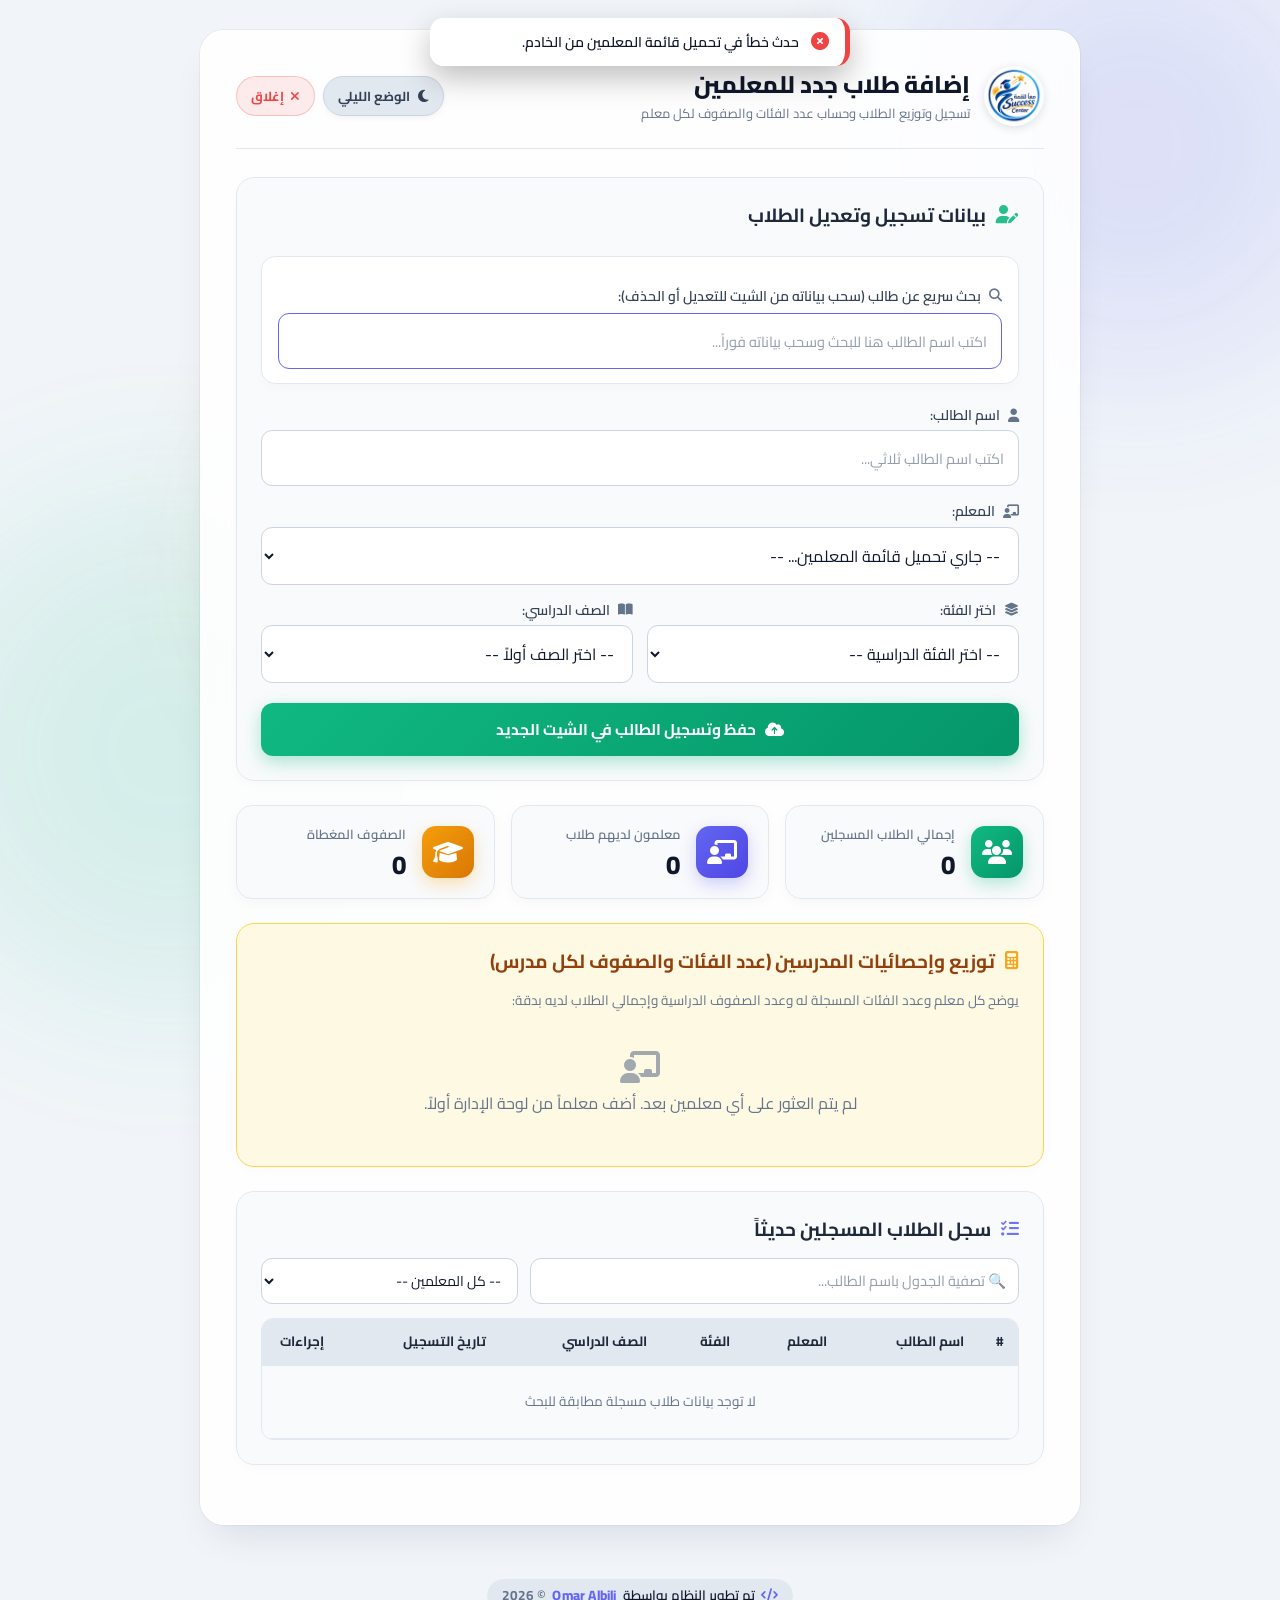
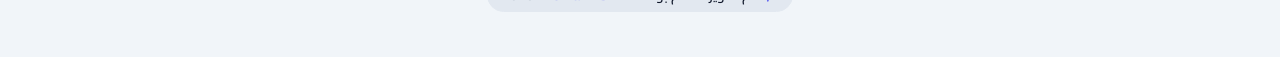
<file: students.html>
<!DOCTYPE html>
<html lang="ar" dir="rtl">
<head>
    <meta charset="UTF-8">
    <meta name="viewport" content="width=device-width, initial-scale=1.0, maximum-scale=5.0">
    <title>إضافة طلاب جدد للمعلمين - نظام إدارة السنتر</title>
    
    <!-- خط Cairo من Google Fonts -->
    <link rel="preconnect" href="https://fonts.googleapis.com">
    <link rel="preconnect" href="https://fonts.gstatic.com" crossorigin>
    <link href="https://fonts.googleapis.com/css2?family=Cairo:wght@400;500;600;700;800;900&display=swap" rel="stylesheet">
    
    <!-- مكتبة الأيقونات Font Awesome -->
    <link rel="stylesheet" href="https://cdnjs.cloudflare.com/ajax/libs/font-awesome/6.5.1/css/all.min.css">
    
    <!-- ملف التنسيقات الخارجي -->
    <link rel="stylesheet" href="style.css">

    <!-- Favicon شعار النظام -->
    <link rel="icon" type="image/png" href="logo.png">
    <link rel="apple-touch-icon" href="logo.png">
</head>
<body>
    <!-- سكريبت الحماية من أدوات المطور -->
    <script src="protect.js"></script>

<!-- الفقاعات الضوئية التفاعلية للخلفية -->
<div class="ambient-glow glow-1"></div>
<div class="ambient-glow glow-2"></div>
<div class="ambient-glow glow-3"></div>

<!-- حاوية الإشعارات المنبثقة الحديثة (Toasts) -->
<div id="toastContainer" class="toast-container"></div>

<!-- شاشة التحميل الاحترافية (Loading Overlay) -->
<div id="loadingOverlay">
    <div class="spinner-wrapper">
        <div class="spinner"></div>
        <div class="spinner-inner"></div>
    </div>
    <h3 id="loadingText">جاري حفظ بيانات الطالب في الشيت...</h3>
</div>

<div class="container">
    <!-- شريط الرأس -->
    <div class="header-bar">
        <div class="brand-wrapper">
            <img src="logo.png" alt="Success Center" class="header-logo">
            <div class="brand-text">
                <h1>إضافة طلاب جدد للمعلمين</h1>
                <p>تسجيل وتوزيع الطلاب وحساب عدد الفئات والصفوف لكل معلم</p>
            </div>
        </div>

        <div class="header-actions">
            <button class="theme-toggle-btn" onclick="toggleTheme()" type="button">
                <i class="fa-solid fa-moon"></i>
                <span>الوضع الليلي</span>
            </button>

            <button class="logout-btn" onclick="window.close()" type="button" title="إغلاق هذه الصفحة والعودة للرئيسية">
                <i class="fa-solid fa-xmark"></i>
                <span>إغلاق</span>
            </button>
        </div>
    </div>

    <!-- 1. نموذج إضافة وبحث وتعديل الطلاب -->
    <div class="section">
        <div class="section-title-wrapper">
            <h2>
                <i class="fa-solid fa-user-pen" style="color: #10b981;"></i>
                <span id="formTitleText">بيانات تسجيل وتعديل الطلاب</span>
            </h2>
            <div id="editingStatusBadge" class="editing-status-badge" style="display: none;">
                <i class="fa-solid fa-pen-to-square"></i>
                <span id="editingStatusText">وضع التعديل والحذف</span>
                <button type="button" class="btn-cancel-edit" onclick="cancelEditMode()" title="إلغاء والعودة لوضع الإضافة الجديد">&times;</button>
            </div>
        </div>

        <!-- صندوق البحث السريع عن الطالب لسحب بياناته -->
        <div class="student-search-box">
            <label><i class="fa-solid fa-magnifying-glass"></i> بحث سريع عن طالب (سحب بياناته من الشيت للتعديل أو الحذف):</label>
            <div class="search-input-wrapper">
                <input type="text" id="quickSearchInput" placeholder="اكتب اسم الطالب هنا للبحث وسحب بياناته فوراً..." autocomplete="off" oninput="handleQuickSearch(this.value)">
                <button type="button" class="search-clear-btn" id="searchClearBtn" onclick="clearQuickSearch()" style="display: none;" title="مسح البحث">
                    <i class="fa-solid fa-xmark"></i>
                </button>
            </div>
            <!-- القائمة المنسدلة لنتائج البحث الفوري -->
            <div id="searchResultsDropdown" class="search-results-dropdown" style="display: none;"></div>
        </div>
        
        <form id="studentRegistrationForm" onsubmit="handleFormSubmit(event)">
            <label><i class="fa-solid fa-user"></i> اسم الطالب:</label>
            <input type="text" id="studentNameInput" placeholder="اكتب اسم الطالب ثلاثي..." required autocomplete="off">

            <label><i class="fa-solid fa-chalkboard-user"></i> المعلم:</label>
            <select id="teacherSelect" required onchange="handleTeacherSelectChange()">
                <option value="">-- جاري تحميل قائمة المعلمين... --</option>
            </select>

            <div class="grid-2">
                <div>
                    <label><i class="fa-solid fa-layer-group"></i> اختر الفئة:</label>
                    <select id="categorySelect" onchange="updateGrades('categorySelect', 'gradeSelect')" required>
                        <option value="">-- اختر الفئة الدراسية --</option>
                        <option value="ابتدائي">ابتدائي</option>
                        <option value="ابتدائي لغات">ابتدائي لغات</option>
                        <option value="اعدادي">إعدادي</option>
                        <option value="اعدادي لغات">إعدادي لغات</option>
                        <option value="ثانوي">ثانوي</option>
                        <option value="ثانوي لغات">ثانوي لغات</option>
                    </select>
                </div>
                <div>
                    <label><i class="fa-solid fa-book-open"></i> الصف الدراسي:</label>
                    <select id="gradeSelect" required>
                        <option value="">-- اختر الصف أولاً --</option>
                    </select>
                </div>
            </div>

            <!-- أزرار الإجراءات (حفظ جديد / تعديل / حذف) -->
            <div class="form-action-buttons">
                <!-- زر الحفظ كطالب جديد (الوضع الافتراضي) -->
                <button type="submit" id="btnSaveNew" class="btn-success">
                    <i class="fa-solid fa-cloud-arrow-up"></i>
                    <span>حفظ وتسجيل الطالب في الشيت الجديد</span>
                </button>

                <!-- أزرار التعديل والحذف (تتفعل وتظهر عند البحث وتحديد الطالب والمعلم) -->
                <button type="button" id="btnUpdateStudent" class="btn-indigo" style="display: none;" onclick="handleUpdateStudent()">
                    <i class="fa-solid fa-pen-to-square"></i>
                    <span>تعديل بيانات الطالب</span>
                </button>

                <button type="button" id="btnDeleteStudent" class="btn-danger" style="display: none;" onclick="handleDeleteStudent()">
                    <i class="fa-solid fa-trash-can"></i>
                    <span id="btnDeleteText">حذف الطالب من عند المعلم المحدد</span>
                </button>

                <button type="button" id="btnCancelEdit" class="btn-secondary" style="display: none;" onclick="cancelEditMode()">
                    <i class="fa-solid fa-arrow-rotate-left"></i>
                    <span>إلغاء والعودة لإضافة جديد</span>
                </button>
            </div>
        </form>
    </div>

    <!-- 2. كروت الإحصائيات العامة -->
    <div class="stats-grid">
        <div class="stat-card">
            <div class="stat-icon students">
                <i class="fa-solid fa-users"></i>
            </div>
            <div class="stat-info">
                <h4>إجمالي الطلاب المسجلين</h4>
                <div class="stat-value" id="totalStudentsCount">0</div>
            </div>
        </div>

        <div class="stat-card">
            <div class="stat-icon teachers">
                <i class="fa-solid fa-chalkboard-user"></i>
            </div>
            <div class="stat-info">
                <h4>معلمون لديهم طلاب</h4>
                <div class="stat-value" id="activeTeachersCount">0</div>
            </div>
        </div>

        <div class="stat-card">
            <div class="stat-icon classes">
                <i class="fa-solid fa-graduation-cap"></i>
            </div>
            <div class="stat-info">
                <h4>الصفوف المغطاة</h4>
                <div class="stat-value" id="totalClassesCount">0</div>
            </div>
        </div>
    </div>

    <!-- 3. قسم حسابات وإحصائيات المدرسين (كام فئة بكام صف دراسي) -->
    <div class="section warning">
        <h2>
            <i class="fa-solid fa-calculator" style="color: #f59e0b;"></i>
            <span>توزيع وإحصائيات المدرسين (عدد الفئات والصفوف لكل مدرس)</span>
        </h2>
        <p style="margin: 0 0 14px 0; font-size: 13.5px; color: var(--text-muted);">
            يوضح كل معلم وعدد الفئات المسجلة له وعدد الصفوف الدراسية وإجمالي الطلاب لديه بدقة:
        </p>

        <div id="teachersBreakdownContainer" class="teachers-breakdown-grid">
            <!-- يتم تعبئة بطاقات حسابات المدرسين تلقائياً بواسطة JavaScript -->
        </div>
    </div>

    <!-- 4. جدول سجل الطلاب المسجلين -->
    <div class="section">
        <h2><i class="fa-solid fa-list-check" style="color: #6366f1;"></i> سجل الطلاب المسجلين حديثاً</h2>
        
        <div class="table-toolbar">
            <input type="text" id="searchStudentInput" placeholder="🔍 تصفية الجدول باسم الطالب..." oninput="filterStudentsTable()" style="flex: 2;">
            <select id="filterTeacherSelect" onchange="filterStudentsTable()" style="flex: 1;">
                <option value="">-- كل المعلمين --</option>
            </select>
        </div>

        <div class="table-responsive">
            <table class="students-table">
                <thead>
                    <tr>
                        <th style="width: 40px;">#</th>
                        <th>اسم الطالب</th>
                        <th>المعلم</th>
                        <th>الفئة</th>
                        <th>الصف الدراسي</th>
                        <th>تاريخ التسجيل</th>
                        <th style="width: 80px; text-align: center;">إجراءات</th>
                    </tr>
                </thead>
                <tbody id="studentsTableBody">
                    <!-- يتم عرض صفوف الطلاب هنا -->
                </tbody>
            </table>
        </div>
    </div>
</div>

<!-- تذييل الصفحة -->
<footer class="app-footer">
    <div class="developer-badge">
        <i class="fa-solid fa-code" style="color: #6366f1;"></i>
        <span>تم تطوير النظام بواسطة</span>
        <span class="developer-name">Omar Albili</span>
        <span class="copyright-year">&copy; 2026</span>
    </div>
</footer>

<!-- ملف الجافاسكريبت الخاص بصفحة إضافة الطلاب -->
<script src="students.js"></script>
</body>
</html>
</file>
<file: style.css>
/* ===================================================
   تنسيقات التصميم الاحترافي والمتجاوب (Responsive Web Design)
   نظام إدارة حسابات النجاح - دعم الهواتف، التابلت، واللابتوب
   =================================================== */

/* ===================================================
   شعار النظام — في الهيدر وقسم التحصيل
   =================================================== */
.header-logo {
    width: 60px;
    height: 60px;
    object-fit: contain;
    border-radius: 50%;
    box-shadow: 0 2px 10px rgba(0,0,0,0.12);
    flex-shrink: 0;
}

.payment-section-logo {
    width: 110px;
    height: 110px;
    object-fit: contain;
    border-radius: 50%;
    box-shadow: 0 4px 18px rgba(30, 58, 138, 0.18);
    margin: 0 auto;
    display: block;
}

@media (max-width: 480px) {
    .header-logo { width: 48px; height: 48px; }
    .payment-section-logo { width: 85px; height: 85px; }
}

:root {
    --font-main: 'Cairo', 'Segoe UI', Tahoma, sans-serif;

    /* ثيم الوضع النهاري (Light Mode) */
    --bg-page: #f1f5f9;
    --bg-ambient-1: rgba(99, 102, 241, 0.18);
    --bg-ambient-2: rgba(16, 185, 129, 0.15);
    --bg-ambient-3: rgba(245, 158, 11, 0.15);

    --card-bg: rgba(255, 255, 255, 0.9);
    --card-border: rgba(255, 255, 255, 0.8);
    --card-shadow: 0 20px 40px -15px rgba(0, 20, 60, 0.12), 0 0 1px 1px rgba(0, 0, 0, 0.05);

    --section-bg: rgba(248, 250, 252, 0.85);
    --section-border: #e2e8f0;
    --section-hover-border: #cbd5e1;

    --text-title: #0f172a;
    --text-heading: #1e293b;
    --text-body: #334155;
    --text-muted: #64748b;

    --input-bg: #ffffff;
    --input-border: #cbd5e1;
    --input-color: #0f172a;
    --input-focus-border: #3b82f6;
    --input-focus-ring: rgba(59, 130, 246, 0.22);

    --btn-primary-bg: linear-gradient(135deg, #10b981 0%, #059669 100%);
    --btn-primary-shadow: rgba(16, 185, 129, 0.35);

    --btn-indigo-bg: linear-gradient(135deg, #6366f1 0%, #4f46e5 100%);
    --btn-indigo-shadow: rgba(99, 102, 241, 0.35);

    --btn-danger-bg: linear-gradient(135deg, #ef4444 0%, #dc2626 100%);
    --btn-danger-shadow: rgba(239, 68, 68, 0.35);

    --btn-warning-bg: linear-gradient(135deg, #f59e0b 0%, #d97706 100%);
    --btn-warning-shadow: rgba(245, 158, 11, 0.35);

    --sec-warning-bg: rgba(254, 243, 199, 0.5);
    --sec-warning-border: #fcd34d;
    --sec-warning-heading: #92400e;

    --sec-danger-bg: rgba(254, 226, 226, 0.5);
    --sec-danger-border: #fca5a5;
    --sec-danger-heading: #991b1b;

    --qr-bg: #ffffff;
    --qr-border: #94a3b8;
    --qr-text: #475569;

    --loading-bg: rgba(255, 255, 255, 0.88);
    --loading-text: #2563eb;

    --toggle-bg: #e2e8f0;
    --toggle-text: #334155;
    --toggle-border: #cbd5e1;
    --toggle-hover: #ffffff;
}

[data-theme="dark"] {
    /* ثيم الوضع الليلي (Dark Mode) */
    --bg-page: #0b0f19;
    --bg-ambient-1: rgba(99, 102, 241, 0.22);
    --bg-ambient-2: rgba(16, 185, 129, 0.16);
    --bg-ambient-3: rgba(244, 63, 94, 0.18);

    --card-bg: rgba(17, 24, 39, 0.85);
    --card-border: rgba(255, 255, 255, 0.08);
    --card-shadow: 0 25px 50px -15px rgba(0, 0, 0, 0.6), 0 0 1px 1px rgba(255, 255, 255, 0.07);

    --section-bg: rgba(30, 41, 59, 0.6);
    --section-border: rgba(255, 255, 255, 0.08);
    --section-hover-border: rgba(255, 255, 255, 0.18);

    --text-title: #f8fafc;
    --text-heading: #f1f5f9;
    --text-body: #cbd5e1;
    --text-muted: #94a3b8;

    --input-bg: rgba(15, 23, 42, 0.88);
    --input-border: #334155;
    --input-color: #f1f5f9;
    --input-focus-border: #60a5fa;
    --input-focus-ring: rgba(96, 165, 250, 0.25);

    --btn-primary-bg: linear-gradient(135deg, #10b981 0%, #059669 100%);
    --btn-primary-shadow: rgba(16, 185, 129, 0.45);

    --btn-indigo-bg: linear-gradient(135deg, #6366f1 0%, #4f46e5 100%);
    --btn-indigo-shadow: rgba(99, 102, 241, 0.45);

    --btn-danger-bg: linear-gradient(135deg, #ef4444 0%, #dc2626 100%);
    --btn-danger-shadow: rgba(239, 68, 68, 0.45);

    --btn-warning-bg: linear-gradient(135deg, #f59e0b 0%, #d97706 100%);
    --btn-warning-shadow: rgba(245, 158, 11, 0.45);

    --sec-warning-bg: rgba(120, 53, 15, 0.24);
    --sec-warning-border: rgba(245, 158, 11, 0.35);
    --sec-warning-heading: #fde68a;

    --sec-danger-bg: rgba(153, 27, 27, 0.24);
    --sec-danger-border: rgba(239, 68, 68, 0.35);
    --sec-danger-heading: #fca5a5;

    --qr-bg: rgba(15, 23, 42, 0.88);
    --qr-border: #475569;
    --qr-text: #cbd5e1;

    --loading-bg: rgba(11, 15, 25, 0.92);
    --loading-text: #60a5fa;

    --toggle-bg: #1e293b;
    --toggle-text: #f1f5f9;
    --toggle-border: #334155;
    --toggle-hover: #2d3748;
}

/* ===================================================
   إعادة الضبط والتهيئة العامة
   =================================================== */
* {
    box-sizing: border-box;
    -webkit-tap-highlight-color: transparent;
    transition: background-color 0.25s ease, border-color 0.25s ease, color 0.25s ease, box-shadow 0.25s ease;
}

html {
    scroll-behavior: smooth;
}

body {
    font-family: var(--font-main);
    background-color: var(--bg-page);
    color: var(--text-body);
    margin: 0;
    padding: 30px 15px;
    min-height: 100vh;
    position: relative;
    overflow-x: hidden;
    line-height: 1.6;
}

/* ===================================================
   الخلفية المتدرجة والفقاعات الضوئية
   =================================================== */
.ambient-glow {
    position: fixed;
    border-radius: 50%;
    filter: blur(90px);
    z-index: -1;
    pointer-events: none;
    opacity: 0.8;
    animation: floatGlow 14s infinite alternate ease-in-out;
}

.glow-1 {
    width: clamp(280px, 40vw, 450px);
    height: clamp(280px, 40vw, 450px);
    background: var(--bg-ambient-1);
    top: -80px;
    right: -80px;
}

.glow-2 {
    width: clamp(300px, 45vw, 500px);
    height: clamp(300px, 45vw, 500px);
    background: var(--bg-ambient-2);
    bottom: -100px;
    left: -80px;
    animation-delay: -5s;
    animation-duration: 18s;
}

.glow-3 {
    width: clamp(240px, 35vw, 380px);
    height: clamp(240px, 35vw, 380px);
    background: var(--bg-ambient-3);
    top: 40%;
    left: 20%;
    animation-delay: -9s;
    animation-duration: 22s;
}

@keyframes floatGlow {
    0% { transform: translate(0, 0) scale(1); }
    50% { transform: translate(30px, 25px) scale(1.08); }
    100% { transform: translate(-25px, -30px) scale(0.95); }
}

/* ===================================================
   شاشة الدخول الترحيبية (Welcome Screen)
   =================================================== */
.welcome-container {
    max-width: 820px;
    width: 100%;
    margin: 20px auto 40px;
    background: var(--card-bg);
    backdrop-filter: blur(20px);
    -webkit-backdrop-filter: blur(20px);
    padding: clamp(22px, 5vw, 45px);
    border-radius: clamp(16px, 3vw, 24px);
    border: 1px solid var(--card-border);
    box-shadow: var(--card-shadow);
    text-align: center;
    animation: fadeInDown 0.6s cubic-bezier(0.16, 1, 0.3, 1);
    position: relative;
    z-index: 2;
}

.welcome-top-actions {
    display: flex;
    justify-content: flex-end;
    margin-bottom: 12px;
}

.welcome-header {
    margin-bottom: clamp(20px, 4vw, 35px);
}

.welcome-logo-badge {
    width: clamp(60px, 12vw, 76px);
    height: clamp(60px, 12vw, 76px);
    margin: 0 auto 16px;
    border-radius: clamp(16px, 3vw, 22px);
    background: linear-gradient(135deg, #3b82f6 0%, #1d4ed8 100%);
    color: #ffffff;
    display: flex;
    align-items: center;
    justify-content: center;
    font-size: clamp(26px, 5vw, 34px);
    box-shadow: 0 10px 25px rgba(59, 130, 246, 0.35);
    animation: pulseIcon 3s infinite ease-in-out;
}

.welcome-title {
    font-size: clamp(18px, 4vw, 26px);
    font-weight: 800;
    color: var(--text-title);
    margin: 0 0 10px 0;
    line-height: 1.4;
}

.welcome-desc {
    color: var(--text-muted);
    font-size: clamp(13px, 2.5vw, 15.5px);
    margin: 0;
}

.roles-grid {
    display: grid;
    grid-template-columns: repeat(auto-fit, minmax(260px, 1fr));
    gap: clamp(16px, 3vw, 26px);
    margin-top: clamp(20px, 4vw, 32px);
}

.role-card {
    background: var(--section-bg);
    border: 1.5px solid var(--section-border);
    border-radius: clamp(14px, 2.5vw, 20px);
    padding: clamp(22px, 4vw, 34px) clamp(16px, 3vw, 24px);
    cursor: pointer;
    text-align: center;
    transition: all 0.3s cubic-bezier(0.16, 1, 0.3, 1);
    display: flex;
    flex-direction: column;
    align-items: center;
    position: relative;
    overflow: hidden;
    touch-action: manipulation;
}

.role-card:hover {
    transform: translateY(-6px);
    border-color: var(--section-hover-border);
    box-shadow: 0 16px 32px rgba(0, 0, 0, 0.1);
}

.role-card:active {
    transform: translateY(-2px) scale(0.99);
}

.role-icon-box {
    width: clamp(56px, 10vw, 68px);
    height: clamp(56px, 10vw, 68px);
    border-radius: 18px;
    display: flex;
    align-items: center;
    justify-content: center;
    font-size: clamp(24px, 4.5vw, 28px);
    margin-bottom: 16px;
    color: #ffffff;
    transition: transform 0.3s ease;
}

.role-card:hover .role-icon-box {
    transform: scale(1.1);
}

.student-card .role-icon-box {
    background: linear-gradient(135deg, #10b981 0%, #059669 100%);
    box-shadow: 0 8px 20px rgba(16, 185, 129, 0.3);
}

.admin-card .role-icon-box {
    background: linear-gradient(135deg, #6366f1 0%, #4338ca 100%);
    box-shadow: 0 8px 20px rgba(99, 102, 241, 0.3);
}

.role-card h3 {
    font-size: clamp(17px, 3.5vw, 21px);
    font-weight: 700;
    color: var(--text-heading);
    margin: 0 0 8px 0;
}

.role-card p {
    font-size: clamp(12.5px, 2.5vw, 14px);
    color: var(--text-muted);
    margin: 0 0 20px 0;
    line-height: 1.55;
    flex-grow: 1;
}

.role-btn {
    width: 100%;
    margin-top: auto;
    padding: 12px 18px;
    min-height: 46px;
    border-radius: 12px;
    font-size: clamp(13.5px, 2.5vw, 15px);
    font-weight: 700;
    display: flex;
    align-items: center;
    justify-content: center;
    gap: 8px;
    border: none;
    cursor: pointer;
    transition: all 0.25s ease;
}

.btn-student {
    background: var(--btn-primary-bg);
    box-shadow: 0 5px 15px var(--btn-primary-shadow);
}

.btn-admin {
    background: var(--btn-indigo-bg);
    box-shadow: 0 5px 15px var(--btn-indigo-shadow);
}

/* ===================================================
   نافذة تسجيل دخول الإدارة (Login Modal)
   =================================================== */
.modal-overlay {
    position: fixed;
    top: 0;
    left: 0;
    width: 100%;
    height: 100%;
    background: rgba(0, 0, 0, 0.65);
    backdrop-filter: blur(12px);
    -webkit-backdrop-filter: blur(12px);
    display: flex;
    align-items: center;
    justify-content: center;
    z-index: 9000;
    padding: 16px;
    animation: fadeIn 0.25s ease;
}

.modal-card {
    background: var(--card-bg);
    backdrop-filter: blur(20px);
    -webkit-backdrop-filter: blur(20px);
    border: 1px solid var(--card-border);
    box-shadow: var(--card-shadow);
    border-radius: clamp(16px, 3vw, 24px);
    padding: clamp(24px, 5vw, 36px) clamp(18px, 4vw, 30px);
    width: 100%;
    max-width: 440px;
    max-height: 90vh;
    overflow-y: auto;
    position: relative;
    animation: modalPop 0.3s cubic-bezier(0.16, 1, 0.3, 1);
}

@keyframes modalPop {
    from {
        opacity: 0;
        transform: scale(0.9) translateY(-15px);
    }
    to {
        opacity: 1;
        transform: scale(1) translateY(0);
    }
}

.modal-close {
    position: absolute;
    top: 16px;
    left: 18px;
    background: transparent !important;
    border: none !important;
    font-size: 26px;
    color: var(--text-muted);
    cursor: pointer;
    width: 36px;
    height: 36px;
    display: flex;
    align-items: center;
    justify-content: center;
    border-radius: 50%;
    padding: 0;
    margin: 0;
    box-shadow: none !important;
    line-height: 1;
    transform: none !important;
    transition: color 0.2s ease !important;
}

.modal-close::after,
.modal-close::before {
    display: none !important;
}

.modal-close:hover {
    color: #ef4444 !important;
    background: transparent !important;
    transform: none !important;
    box-shadow: none !important;
}

.modal-close:active {
    transform: none !important;
}

.modal-header {
    text-align: center;
    margin-bottom: 22px;
}

.modal-icon {
    width: clamp(50px, 10vw, 58px);
    height: clamp(50px, 10vw, 58px);
    margin: 0 auto 12px;
    border-radius: 16px;
    background: linear-gradient(135deg, #6366f1 0%, #4338ca 100%);
    color: #ffffff;
    display: flex;
    align-items: center;
    justify-content: center;
    font-size: clamp(22px, 4.5vw, 26px);
    box-shadow: 0 8px 20px rgba(99, 102, 241, 0.35);
}

.modal-header h3 {
    font-size: clamp(18px, 3.5vw, 21px);
    font-weight: 800;
    color: var(--text-title);
    margin: 0 0 6px 0;
}

.modal-header p {
    font-size: clamp(12.5px, 2.5vw, 13.5px);
    color: var(--text-muted);
    margin: 0;
}

.password-input-wrapper {
    position: relative;
    display: flex;
    align-items: center;
    width: 100%;
}

.password-input-wrapper input {
    padding-left: 48px;
}

.pwd-toggle-btn {
    position: absolute;
    left: 8px;
    top: 50%;
    transform: translateY(-50%) !important;
    background: transparent !important;
    border: none !important;
    color: var(--text-muted);
    cursor: pointer;
    width: 36px;
    height: 36px;
    display: flex;
    align-items: center;
    justify-content: center;
    padding: 0;
    margin: 0;
    box-shadow: none !important;
    transition: color 0.2s ease;
}

.pwd-toggle-btn::after,
.pwd-toggle-btn::before {
    display: none !important;
}

.pwd-toggle-btn:hover {
    color: var(--input-focus-border);
    transform: translateY(-50%) !important;
    box-shadow: none !important;
    background: transparent !important;
}

.pwd-toggle-btn:active {
    transform: translateY(-50%) !important;
}

.modal-actions {
    display: flex;
    gap: 12px;
    margin-top: 22px;
}

.modal-actions button {
    margin-top: 0;
    flex: 1;
}

.btn-secondary {
    background: var(--toggle-bg);
    color: var(--toggle-text);
    box-shadow: none;
    border: 1px solid var(--toggle-border);
}

.btn-secondary:hover {
    background: var(--toggle-hover);
    box-shadow: 0 4px 12px rgba(0, 0, 0, 0.08);
}

@keyframes shake {
    0%, 100% { transform: translateX(0); }
    20%, 60% { transform: translateX(-8px); }
    40%, 80% { transform: translateX(8px); }
}

.shake {
    animation: shake 0.4s ease-in-out;
}

/* ===================================================
   الحاوية الرئيسية (Main App Container)
   =================================================== */
.container {
    max-width: 880px;
    width: 100%;
    margin: auto;
    background: var(--card-bg);
    backdrop-filter: blur(18px);
    -webkit-backdrop-filter: blur(18px);
    padding: clamp(20px, 4vw, 35px);
    border-radius: clamp(16px, 3vw, 24px);
    border: 1px solid var(--card-border);
    box-shadow: var(--card-shadow);
    animation: fadeInDown 0.6s cubic-bezier(0.16, 1, 0.3, 1);
    position: relative;
    z-index: 1;
}

/* شريط الرأس والأزرار العلوية */
.header-bar {
    display: flex;
    justify-content: space-between;
    align-items: center;
    gap: 16px;
    margin-bottom: clamp(18px, 3vw, 28px);
    padding-bottom: clamp(15px, 2.5vw, 22px);
    border-bottom: 1px solid var(--section-border);
    flex-wrap: wrap;
}

.brand-wrapper {
    display: flex;
    align-items: center;
    gap: clamp(10px, 2vw, 14px);
    min-width: 220px;
}

.brand-icon {
    width: clamp(44px, 8vw, 52px);
    height: clamp(44px, 8vw, 52px);
    border-radius: clamp(12px, 2vw, 16px);
    background: linear-gradient(135deg, #3b82f6 0%, #1d4ed8 100%);
    color: white;
    display: flex;
    align-items: center;
    justify-content: center;
    font-size: clamp(20px, 4vw, 24px);
    box-shadow: 0 8px 16px rgba(59, 130, 246, 0.3);
    animation: pulseIcon 3s infinite ease-in-out;
    flex-shrink: 0;
}

@keyframes pulseIcon {
    0%, 100% { transform: scale(1); }
    50% { transform: scale(1.05); }
}

.brand-text h1 {
    font-size: clamp(18px, 3.5vw, 24px);
    font-weight: 800;
    color: var(--text-title);
    margin: 0;
    letter-spacing: -0.3px;
    line-height: 1.3;
}

.brand-text p {
    font-size: clamp(11.5px, 2.2vw, 13px);
    color: var(--text-muted);
    margin: 3px 0 0 0;
}

.header-actions {
    display: flex;
    align-items: center;
    gap: 8px;
    flex-wrap: wrap;
}

/* شارة الرتبة (طالب / إدارة) */
.user-role-badge {
    display: inline-flex;
    align-items: center;
    gap: 6px;
    padding: 7px 14px;
    border-radius: 20px;
    font-size: clamp(11.5px, 2.2vw, 13px);
    font-weight: 700;
    white-space: nowrap;
}

.badge-student {
    background: rgba(16, 185, 129, 0.14);
    color: #10b981;
    border: 1px solid rgba(16, 185, 129, 0.3);
}

.badge-admin {
    background: rgba(99, 102, 241, 0.14);
    color: #6366f1;
    border: 1px solid rgba(99, 102, 241, 0.3);
}

/* زر تسجيل الخروج */
.logout-btn {
    background: rgba(239, 68, 68, 0.1);
    color: #ef4444;
    border: 1px solid rgba(239, 68, 68, 0.25);
    padding: 7px 14px;
    min-height: 38px;
    border-radius: 30px;
    cursor: pointer;
    font-family: var(--font-main);
    font-size: clamp(11.5px, 2.2vw, 13px);
    font-weight: 700;
    display: inline-flex;
    align-items: center;
    gap: 6px;
    margin-top: 0;
    width: auto;
    box-shadow: none;
    transition: all 0.25s ease;
    white-space: nowrap;
}

.logout-btn:hover {
    background: #ef4444;
    color: #ffffff;
    box-shadow: 0 4px 14px rgba(239, 68, 68, 0.35);
    transform: translateY(-2px);
}

/* زر التبديل بين الوضع الليلي والنهاري */
.theme-toggle-btn {
    display: inline-flex;
    align-items: center;
    gap: 8px;
    background: var(--toggle-bg);
    color: var(--toggle-text);
    border: 1px solid var(--toggle-border);
    padding: 7px 14px;
    min-height: 38px;
    border-radius: 30px;
    cursor: pointer;
    font-family: var(--font-main);
    font-size: clamp(11.5px, 2.2vw, 13px);
    font-weight: 700;
    box-shadow: 0 2px 6px rgba(0, 0, 0, 0.05);
    margin-top: 0;
    width: auto;
    white-space: nowrap;
}

.theme-toggle-btn:hover {
    background: var(--toggle-hover);
    transform: translateY(-2px);
    box-shadow: 0 4px 12px rgba(0, 0, 0, 0.1);
}

.theme-toggle-btn i {
    font-size: 14px;
    transition: transform 0.4s ease;
}

.theme-toggle-btn:hover i {
    transform: rotate(20deg);
}

/* ===================================================
   تنسيق العناوين والأقسام
   =================================================== */
h2 {
    color: var(--text-heading);
    font-size: clamp(16px, 3.2vw, 19px);
    font-weight: 700;
    margin: 0 0 15px 0;
    display: flex;
    align-items: center;
    gap: 10px;
    line-height: 1.4;
}

h2 i {
    font-size: 18px;
    opacity: 0.9;
    flex-shrink: 0;
}

.section {
    border: 1px solid var(--section-border);
    padding: clamp(16px, 3.5vw, 24px);
    margin-bottom: clamp(16px, 3vw, 24px);
    border-radius: clamp(12px, 2.5vw, 18px);
    background-color: var(--section-bg);
    backdrop-filter: blur(10px);
    -webkit-backdrop-filter: blur(10px);
    box-shadow: 0 4px 12px rgba(0, 0, 0, 0.02);
    transition: transform 0.25s ease, box-shadow 0.25s ease, border-color 0.25s ease;
    animation: fadeInUp 0.6s cubic-bezier(0.16, 1, 0.3, 1) both;
}

.section:hover {
    border-color: var(--section-hover-border);
    box-shadow: 0 8px 22px rgba(0, 0, 0, 0.06);
    transform: translateY(-2px);
}

.section.warning {
    background-color: var(--sec-warning-bg);
    border-color: var(--sec-warning-border);
}

.section.warning h2 {
    color: var(--sec-warning-heading);
}

.section.danger {
    background-color: var(--sec-danger-bg);
    border-color: var(--sec-danger-border);
}

.section.danger h2 {
    color: var(--sec-danger-heading);
}

/* ===================================================
   الشبكات المرنة المتجاوبة (Responsive Grids & Rows)
   =================================================== */
.grid-2 {
    display: grid;
    grid-template-columns: 1fr 1fr;
    gap: 14px;
}

.responsive-action-row {
    display: flex;
    align-items: flex-end;
    gap: 14px;
}

.responsive-action-row .input-cell {
    flex: 2;
    min-width: 0;
}

.responsive-action-row .btn-cell {
    flex: 1;
    min-width: 150px;
}

.responsive-action-row .btn-cell button {
    margin-top: 0;
}

.payment-amount-row {
    display: flex;
    align-items: flex-end;
    gap: 14px;
}

.payment-amount-row .input-cell {
    flex: 2;
    min-width: 0;
}

.payment-amount-row .qr-cell {
    flex: 1;
    min-width: 120px;
}

/* ===================================================
   عناصر الإدخال والقوائم (Form Controls)
   =================================================== */
label {
    display: flex;
    align-items: center;
    gap: 8px;
    margin-top: 14px;
    margin-bottom: 4px;
    font-weight: 600;
    color: var(--text-body);
    font-size: clamp(12.5px, 2.4vw, 14px);
}

label i {
    color: var(--text-muted);
    font-size: 13px;
    flex-shrink: 0;
}

input, select {
    width: 100%;
    padding: 12px 14px;
    min-height: 48px;
    border: 1.5px solid var(--input-border);
    border-radius: 11px;
    background-color: var(--input-bg);
    color: var(--input-color);
    font-family: var(--font-main);
    font-size: 16px; /* 16px لمنع الزووم التلقائي المزعج في هواتف الآيفون */
    outline: none;
    transition: all 0.25s ease;
    box-sizing: border-box;
}

input:focus, select:focus {
    border-color: var(--input-focus-border);
    box-shadow: 0 0 0 4px var(--input-focus-ring);
}

input::placeholder {
    color: var(--text-muted);
    opacity: 0.7;
    font-size: 14.5px;
}

/* تحسين مظهر رفع الملفات */
input[type="file"] {
    padding: 8px 12px;
    cursor: pointer;
    border-style: dashed;
    display: flex;
    align-items: center;
}

input[type="file"]::file-selector-button {
    background: var(--btn-indigo-bg);
    color: #ffffff;
    border: none;
    padding: 7px 14px;
    border-radius: 8px;
    font-family: var(--font-main);
    font-size: 13px;
    font-weight: 700;
    cursor: pointer;
    margin-left: 12px;
    transition: all 0.2s ease;
}

input[type="file"]::file-selector-button:hover {
    opacity: 0.9;
}

/* ===================================================
   الأزرار وتأثيرات الضغط والتدرج
   =================================================== */
button {
    width: 100%;
    padding: 12px 20px;
    min-height: 48px;
    margin-top: 18px;
    border: none;
    border-radius: 12px;
    font-family: var(--font-main);
    font-size: clamp(14px, 2.5vw, 15.5px);
    font-weight: 700;
    color: #ffffff;
    background: var(--btn-indigo-bg);
    box-shadow: 0 6px 18px var(--btn-indigo-shadow);
    cursor: pointer;
    display: inline-flex;
    align-items: center;
    justify-content: center;
    gap: 9px;
    transition: all 0.25s cubic-bezier(0.16, 1, 0.3, 1);
    position: relative;
    overflow: hidden;
    touch-action: manipulation;
}

button::after {
    content: '';
    position: absolute;
    top: 0;
    left: -100%;
    width: 100%;
    height: 100%;
    background: linear-gradient(90deg, transparent, rgba(255, 255, 255, 0.2), transparent);
    transition: left 0.6s ease;
}

button:hover {
    transform: translateY(-2px);
    box-shadow: 0 9px 24px var(--btn-indigo-shadow);
}

button:hover::after {
    left: 100%;
}

button:active {
    transform: scale(0.98) translateY(0);
}

/* ألوان الأزرار المتخصصة */
button.btn-success {
    background: var(--btn-primary-bg);
    box-shadow: 0 6px 18px var(--btn-primary-shadow);
}
button.btn-success:hover {
    box-shadow: 0 9px 24px var(--btn-primary-shadow);
}

button.btn-warning {
    background: var(--btn-warning-bg);
    color: #ffffff;
    box-shadow: 0 6px 18px var(--btn-warning-shadow);
}
button.btn-warning:hover {
    box-shadow: 0 9px 24px var(--btn-warning-shadow);
}

button.btn-danger {
    background: var(--btn-danger-bg);
    box-shadow: 0 6px 18px var(--btn-danger-shadow);
}
button.btn-danger:hover {
    box-shadow: 0 9px 24px var(--btn-danger-shadow);
}

/* ===================================================
   صندوق QR كود
   =================================================== */
.qr-box {
    width: 100%;
    min-height: 80px;
    background-color: var(--qr-bg);
    border: 2px dashed var(--qr-border);
    display: flex;
    flex-direction: column;
    align-items: center;
    justify-content: center;
    gap: 4px;
    font-size: 12px;
    font-weight: 700;
    color: var(--qr-text);
    text-align: center;
    border-radius: 12px;
    position: relative;
    overflow: hidden;
    transition: border-color 0.3s ease, transform 0.3s ease;
    padding: 6px;
    box-sizing: border-box;
}

.qr-box i {
    font-size: 22px;
    color: #8b5cf6;
}

.qr-box:hover {
    border-color: #8b5cf6;
    transform: scale(1.02);
}

.qr-box::before {
    content: '';
    position: absolute;
    top: 0;
    left: 0;
    width: 100%;
    height: 3px;
    background: linear-gradient(90deg, transparent, #8b5cf6, transparent);
    animation: qrScan 2.5s infinite linear;
}

@keyframes qrScan {
    0% { top: 0%; opacity: 0; }
    20% { opacity: 1; }
    80% { opacity: 1; }
    100% { top: 100%; opacity: 0; }
}

/* ===================================================
   شاشة التحميل الاحترافية (Loading Overlay)
   =================================================== */
#loadingOverlay {
    position: fixed;
    top: 0;
    left: 0;
    width: 100%;
    height: 100%;
    background: var(--loading-bg);
    backdrop-filter: blur(12px);
    -webkit-backdrop-filter: blur(12px);
    display: flex;
    flex-direction: column;
    align-items: center;
    justify-content: center;
    z-index: 9999;
    display: none;
    padding: 20px;
    text-align: center;
}

.spinner-wrapper {
    position: relative;
    width: 68px;
    height: 68px;
}

.spinner {
    width: 100%;
    height: 100%;
    border: 4px solid rgba(59, 130, 246, 0.15);
    border-top: 4px solid #3b82f6;
    border-radius: 50%;
    animation: spin 0.9s cubic-bezier(0.5, 0.1, 0.5, 0.9) infinite;
}

.spinner-inner {
    position: absolute;
    top: 11px;
    left: 11px;
    width: 42px;
    height: 42px;
    border: 4px solid rgba(16, 185, 129, 0.15);
    border-bottom: 4px solid #10b981;
    border-radius: 50%;
    animation: spinReverse 1.3s linear infinite;
}

@keyframes spin {
    0% { transform: rotate(0deg); }
    100% { transform: rotate(360deg); }
}

@keyframes spinReverse {
    0% { transform: rotate(360deg); }
    100% { transform: rotate(0deg); }
}

#loadingOverlay h3 {
    color: var(--loading-text);
    margin-top: 20px;
    font-size: clamp(14px, 3vw, 16px);
    font-weight: 700;
    animation: pulseText 1.6s infinite ease-in-out;
}

@keyframes pulseText {
    0%, 100% { opacity: 0.7; }
    50% { opacity: 1; }
}

/* ===================================================
   نظام الإشعارات الحديث (Toast Notifications)
   =================================================== */
.toast-container {
    position: fixed;
    top: 18px;
    left: 50%;
    transform: translateX(-50%);
    z-index: 10000;
    display: flex;
    flex-direction: column;
    gap: 8px;
    pointer-events: none;
    width: 92%;
    max-width: 420px;
}

.toast {
    pointer-events: auto;
    display: flex;
    align-items: center;
    gap: 12px;
    padding: 13px 16px;
    border-radius: 14px;
    background: var(--card-bg);
    color: var(--text-title);
    backdrop-filter: blur(16px);
    -webkit-backdrop-filter: blur(16px);
    box-shadow: 0 12px 30px rgba(0, 0, 0, 0.25), 0 0 1px 1px rgba(255, 255, 255, 0.15);
    border-right: 5px solid #3b82f6;
    font-size: clamp(12.5px, 2.5vw, 14px);
    font-weight: 600;
    animation: toastIn 0.35s cubic-bezier(0.16, 1, 0.3, 1) forwards;
}

.toast.toast-success {
    border-right-color: #10b981;
}

.toast.toast-success i {
    color: #10b981;
    font-size: 18px;
}

.toast.toast-danger {
    border-right-color: #ef4444;
}

.toast.toast-danger i {
    color: #ef4444;
    font-size: 18px;
}

.toast.toast-warning {
    border-right-color: #f59e0b;
}

.toast.toast-warning i {
    color: #f59e0b;
    font-size: 18px;
}

.toast.fade-out {
    animation: toastOut 0.3s ease forwards;
}

@keyframes toastIn {
    from {
        opacity: 0;
        transform: translateY(-20px) scale(0.95);
    }
    to {
        opacity: 1;
        transform: translateY(0) scale(1);
    }
}

@keyframes toastOut {
    from {
        opacity: 1;
        transform: translateY(0) scale(1);
    }
    to {
        opacity: 0;
        transform: translateY(-20px) scale(0.95);
    }
}

/* ===================================================
   انيميشن الدخول والظهور (Keyframe Animations)
   =================================================== */
@keyframes fadeIn {
    from { opacity: 0; }
    to { opacity: 1; }
}

@keyframes fadeInDown {
    from {
        opacity: 0;
        transform: translateY(-25px);
    }
    to {
        opacity: 1;
        transform: translateY(0);
    }
}

@keyframes fadeInUp {
    from {
        opacity: 0;
        transform: translateY(20px);
    }
    to {
        opacity: 1;
        transform: translateY(0);
    }
}

/* ===================================================
   نقاط التجاوب المخصصة (Media Queries)
   =================================================== */

/* 1. التابلت والشاشات المتوسطة (Small Tablets / Landscape Phones: <= 768px) */
@media (max-width: 768px) {
    body {
        padding: 20px 12px;
    }

    .container, .welcome-container {
        padding: 24px 18px;
    }

    .header-bar {
        gap: 12px;
    }
}

/* 2. الهواتف الذكية (Mobile Phones: <= 600px) */
@media (max-width: 600px) {
    body {
        padding: 12px 8px;
    }

    .welcome-container {
        margin: 10px auto 30px;
        padding: 20px 14px;
        border-radius: 18px;
    }

    .roles-grid {
        grid-template-columns: 1fr;
        gap: 14px;
    }

    .container {
        padding: 18px 12px;
        border-radius: 18px;
    }

    .header-bar {
        flex-direction: column;
        align-items: stretch;
        gap: 14px;
    }

    .brand-wrapper {
        width: 100%;
        justify-content: flex-start;
    }

    .header-actions {
        width: 100%;
        justify-content: space-between;
        gap: 6px;
    }

    .user-role-badge,
    .theme-toggle-btn,
    .logout-btn {
        flex: 1;
        justify-content: center;
        padding: 7px 8px;
        font-size: 11.5px;
    }

    /* تحويل الصفوف إلى عناصر مكدسة عمودياً على الموبايل */
    .grid-2 {
        grid-template-columns: 1fr;
        gap: 0;
    }

    .responsive-action-row {
        flex-direction: column;
        align-items: stretch;
        gap: 8px;
    }

    .responsive-action-row .input-cell,
    .responsive-action-row .btn-cell {
        width: 100%;
        flex: none;
    }

    .responsive-action-row .btn-cell button {
        margin-top: 6px;
    }

    .payment-amount-row {
        flex-direction: column;
        align-items: stretch;
        gap: 8px;
    }

    .payment-amount-row .input-cell,
    .payment-amount-row .qr-cell {
        width: 100%;
        flex: none;
    }

    .qr-box {
        min-height: 56px;
        flex-direction: row;
        gap: 10px;
        margin-top: 6px;
    }

    .qr-box i {
        font-size: 26px;
    }

    .section {
        padding: 15px 12px;
        border-radius: 14px;
    }

    /* تكبير حقول الإدخال لتسهيل اللمس */
    input, select {
        padding: 11px 12px;
    }

    .modal-actions {
        flex-direction: column;
        gap: 8px;
    }
}

/* 3. الشاشات الصغيرة جداً (Small Mobile Phones: <= 380px) */
@media (max-width: 380px) {
    .header-actions {
        flex-direction: column;
        width: 100%;
    }

    .user-role-badge,
    .theme-toggle-btn,
    .logout-btn {
        width: 100%;
    }

    .welcome-title {
        font-size: 17px;
    }
}

/* ===================================================
   لوحة إحصائيات وحسابات المعلمين والطلاب (Students Portal)
   =================================================== */
.stats-grid {
    display: grid;
    grid-template-columns: repeat(auto-fit, minmax(200px, 1fr));
    gap: 16px;
    margin-bottom: 24px;
}

.stat-card {
    background: var(--section-bg);
    border: 1.5px solid var(--section-border);
    border-radius: 16px;
    padding: 18px 20px;
    display: flex;
    align-items: center;
    gap: 16px;
    box-shadow: 0 4px 14px rgba(0, 0, 0, 0.03);
    transition: transform 0.25s ease, box-shadow 0.25s ease;
}

.stat-card:hover {
    transform: translateY(-3px);
    box-shadow: 0 8px 20px rgba(0, 0, 0, 0.08);
}

.stat-icon {
    width: 52px;
    height: 52px;
    border-radius: 14px;
    display: flex;
    align-items: center;
    justify-content: center;
    font-size: 24px;
    color: #ffffff;
    flex-shrink: 0;
}

.stat-icon.students {
    background: linear-gradient(135deg, #10b981 0%, #059669 100%);
    box-shadow: 0 6px 16px rgba(16, 185, 129, 0.3);
}

.stat-icon.teachers {
    background: linear-gradient(135deg, #6366f1 0%, #4f46e5 100%);
    box-shadow: 0 6px 16px rgba(99, 102, 241, 0.3);
}

.stat-icon.classes {
    background: linear-gradient(135deg, #f59e0b 0%, #d97706 100%);
    box-shadow: 0 6px 16px rgba(245, 158, 11, 0.3);
}

.stat-info h4 {
    margin: 0;
    font-size: 13px;
    color: var(--text-muted);
    font-weight: 600;
}

.stat-info .stat-value {
    font-size: 26px;
    font-weight: 800;
    color: var(--text-title);
    line-height: 1.2;
    margin-top: 4px;
}

/* بطاقات حسابات المدرسين */
.teachers-breakdown-grid {
    display: grid;
    grid-template-columns: repeat(auto-fit, minmax(260px, 1fr));
    gap: 16px;
    margin-top: 15px;
}

.teacher-calc-card {
    background: var(--input-bg);
    border: 1.5px solid var(--section-border);
    border-radius: 14px;
    padding: 18px;
    transition: all 0.25s ease;
    display: flex;
    flex-direction: column;
    gap: 12px;
}

.teacher-calc-card:hover {
    border-color: var(--input-focus-border);
    box-shadow: 0 6px 18px rgba(0, 0, 0, 0.06);
    transform: translateY(-2px);
}

.teacher-calc-header {
    display: flex;
    justify-content: space-between;
    align-items: center;
    border-bottom: 1px solid var(--section-border);
    padding-bottom: 10px;
}

.teacher-calc-header h3 {
    margin: 0;
    font-size: 16px;
    font-weight: 700;
    color: var(--text-heading);
    display: flex;
    align-items: center;
    gap: 8px;
}

.teacher-student-count-badge {
    background: rgba(16, 185, 129, 0.15);
    color: #10b981;
    font-size: 12px;
    font-weight: 700;
    padding: 4px 10px;
    border-radius: 20px;
    white-space: nowrap;
}

.calc-stat-row {
    display: flex;
    justify-content: space-between;
    align-items: center;
    font-size: 13px;
    color: var(--text-body);
}

.calc-stat-row .badge-pill {
    padding: 3px 8px;
    border-radius: 6px;
    font-size: 12px;
    font-weight: 600;
}

.badge-pill.categories {
    background: rgba(99, 102, 241, 0.12);
    color: #6366f1;
}

.badge-pill.grades {
    background: rgba(245, 158, 11, 0.14);
    color: #d97706;
}

.pills-container {
    display: flex;
    flex-wrap: wrap;
    gap: 6px;
    margin-top: 4px;
}

.tiny-pill {
    font-size: 11px;
    padding: 2px 7px;
    border-radius: 4px;
    background: var(--toggle-bg);
    color: var(--toggle-text);
}

/* جدول الطلاب المسجلين */
.table-toolbar {
    display: flex;
    gap: 12px;
    margin-bottom: 14px;
    flex-wrap: wrap;
}

.table-toolbar input,
.table-toolbar select {
    min-height: 42px;
    padding: 8px 12px;
    font-size: 14px;
}

.table-responsive {
    width: 100%;
    overflow-x: auto;
    border-radius: 12px;
    border: 1px solid var(--section-border);
}

.students-table {
    width: 100%;
    border-collapse: collapse;
    font-size: 13.5px;
    text-align: right;
    white-space: nowrap;
}

.students-table th {
    background: var(--toggle-bg);
    color: var(--text-heading);
    padding: 12px 14px;
    font-weight: 700;
    border-bottom: 2px solid var(--section-border);
}

.students-table td {
    padding: 12px 14px;
    border-bottom: 1px solid var(--section-border);
    color: var(--text-body);
}

.students-table tbody tr:hover {
    background: rgba(99, 102, 241, 0.04);
}

.badge-cat {
    padding: 3px 8px;
    border-radius: 6px;
    font-size: 11.5px;
    font-weight: 700;
}

.cat-ibtedai {
    background: rgba(16, 185, 129, 0.12);
    color: #10b981;
}

.cat-edadi {
    background: rgba(59, 130, 246, 0.12);
    color: #3b82f6;
}

.cat-thanawy {
    background: rgba(168, 85, 247, 0.12);
    color: #a855f7;
}

.btn-del-record {
    background: rgba(239, 68, 68, 0.1);
    color: #ef4444;
    border: none;
    border-radius: 6px;
    padding: 4px 8px;
    cursor: pointer;
    font-size: 12px;
    width: auto;
    min-height: auto;
    margin: 0;
    box-shadow: none;
}

.btn-del-record:hover {
    background: #ef4444;
    color: white;
}

.btn-edit-record {
    background: rgba(99, 102, 241, 0.12);
    color: #6366f1;
    border: none;
    border-radius: 6px;
    padding: 4px 8px;
    cursor: pointer;
    font-size: 12px;
    width: auto;
    min-height: auto;
    margin: 0 4px 0 0;
    box-shadow: none;
}

.btn-edit-record:hover {
    background: #6366f1;
    color: white;
}

/* صندوق البحث السريع وشارات التعديل */
.section-title-wrapper {
    display: flex;
    justify-content: space-between;
    align-items: center;
    flex-wrap: wrap;
    gap: 10px;
    margin-bottom: 12px;
}

.editing-status-badge {
    display: inline-flex;
    align-items: center;
    gap: 8px;
    background: rgba(99, 102, 241, 0.15);
    color: #6366f1;
    border: 1px solid rgba(99, 102, 241, 0.35);
    padding: 6px 14px;
    border-radius: 20px;
    font-size: 13px;
    font-weight: 700;
    animation: fadeIn 0.3s ease;
}

.btn-cancel-edit {
    background: transparent;
    border: none;
    color: #ef4444;
    font-size: 18px;
    cursor: pointer;
    padding: 0 4px;
    margin: 0;
    line-height: 1;
    box-shadow: none;
    width: auto;
    min-height: auto;
}

.btn-cancel-edit:hover {
    color: #dc2626;
    transform: scale(1.2);
}

.student-search-box {
    position: relative;
    margin-bottom: 20px;
    background: var(--input-bg);
    border: 1.5px solid var(--section-border);
    border-radius: 14px;
    padding: 14px 16px;
    box-shadow: 0 4px 12px rgba(0, 0, 0, 0.02);
}

.search-input-wrapper {
    position: relative;
    display: flex;
    align-items: center;
    margin-top: 6px;
}

.search-input-wrapper input {
    padding-left: 40px;
    border-color: #6366f1;
}

.search-clear-btn {
    position: absolute;
    left: 10px;
    top: 50%;
    transform: translateY(-50%);
    background: transparent;
    border: none;
    color: var(--text-muted);
    cursor: pointer;
    width: 28px;
    height: 28px;
    border-radius: 50%;
    display: flex;
    align-items: center;
    justify-content: center;
    margin: 0;
    padding: 0;
    box-shadow: none;
}

.search-clear-btn:hover {
    color: var(--text-title);
    background: rgba(0, 0, 0, 0.05);
}

.search-results-dropdown {
    position: absolute;
    top: 100%;
    left: 0;
    right: 0;
    background: var(--card-bg);
    backdrop-filter: blur(20px);
    -webkit-backdrop-filter: blur(20px);
    border: 1.5px solid var(--input-focus-border);
    border-radius: 14px;
    box-shadow: 0 16px 36px rgba(0, 0, 0, 0.18);
    max-height: 280px;
    overflow-y: auto;
    z-index: 1000;
    margin-top: 6px;
    padding: 6px;
}

.search-result-item {
    padding: 10px 14px;
    border-radius: 10px;
    cursor: pointer;
    display: flex;
    justify-content: space-between;
    align-items: center;
    transition: background 0.2s ease;
    border-bottom: 1px solid var(--section-border);
    font-size: 13.5px;
}

.search-result-item:last-child {
    border-bottom: none;
}

.search-result-item:hover {
    background: rgba(99, 102, 241, 0.1);
}

.search-result-info {
    display: flex;
    flex-direction: column;
    gap: 3px;
}

.search-result-info strong {
    color: var(--text-title);
    font-size: 14px;
}

.search-result-info span {
    color: var(--text-muted);
    font-size: 12.5px;
}

.form-action-buttons {
    display: flex;
    gap: 12px;
    margin-top: 20px;
    flex-wrap: wrap;
}

.form-action-buttons button {
    margin-top: 0;
    flex: 1;
    min-width: 160px;
}

/* ===================================================
   تذييل الصفحة (App Footer)
   =================================================== */
.app-footer {
    text-align: center;
    padding: 24px 15px 15px;
    margin-top: 30px;
    color: var(--text-muted);
    font-size: 13.5px;
    font-weight: 600;
    position: relative;
    z-index: 1;
    display: flex;
    align-items: center;
    justify-content: center;
    gap: 8px;
    flex-wrap: wrap;
}

.app-footer .developer-badge {
    display: inline-flex;
    align-items: center;
    gap: 6px;
    background: var(--toggle-bg);
    border: 1px solid var(--section-border);
    padding: 5px 14px;
    border-radius: 20px;
    color: var(--text-title);
    transition: all 0.25s ease;
}

.app-footer .developer-badge:hover {
    border-color: #6366f1;
    transform: translateY(-2px);
    box-shadow: 0 4px 12px rgba(99, 102, 241, 0.15);
}

.app-footer .developer-name {
    color: #6366f1;
    font-weight: 800;
    letter-spacing: 0.2px;
}

[data-theme="dark"] .app-footer .developer-name {
    color: #818cf8;
}

.app-footer .copyright-year {
    color: var(--text-muted);
    font-weight: 700;
}

/* ===================================================
   أزرار ونوافذ الدفع الإلكتروني (انستا باي وفودافون كاش)
   =================================================== */
.payment-options-box {
    margin-top: 18px;
    margin-bottom: 16px;
    background: var(--input-bg);
    border: 1.5px solid var(--section-border);
    border-radius: 14px;
    padding: 16px 18px;
    box-shadow: 0 4px 14px rgba(0, 0, 0, 0.02);
}

.payment-options-box label {
    margin-top: 0;
    margin-bottom: 12px;
    font-size: 14px;
    font-weight: 700;
    color: var(--text-heading);
}

.payment-options-grid {
    display: grid;
    grid-template-columns: repeat(auto-fit, minmax(200px, 1fr));
    gap: 12px;
}

.btn-payment {
    width: 100%;
    margin-top: 0;
    padding: 13px 18px;
    min-height: 48px;
    font-size: 14.5px;
    font-weight: 700;
    border-radius: 12px;
    display: inline-flex;
    align-items: center;
    justify-content: center;
    gap: 10px;
    cursor: pointer;
    transition: all 0.25s cubic-bezier(0.16, 1, 0.3, 1);
    box-shadow: 0 4px 14px rgba(0, 0, 0, 0.1);
}

.btn-payment:hover {
    transform: translateY(-2px);
    box-shadow: 0 8px 22px rgba(0, 0, 0, 0.18);
}

/* زر انستا باي (بنفسجي مميز) */
.btn-instapay-pay {
    background: linear-gradient(135deg, #7c3aed 0%, #5b21b6 100%);
    color: #ffffff;
    box-shadow: 0 6px 16px rgba(124, 58, 237, 0.35);
}

.btn-instapay-pay:hover {
    box-shadow: 0 8px 22px rgba(124, 58, 237, 0.45);
}

/* زر فودافون كاش (أحمر فودافون) */
.btn-vodafone-pay {
    background: linear-gradient(135deg, #e60000 0%, #b30000 100%);
    color: #ffffff;
    box-shadow: 0 6px 16px rgba(230, 0, 0, 0.35);
}

.btn-vodafone-pay:hover {
    box-shadow: 0 8px 22px rgba(230, 0, 0, 0.45);
}

/* نوافذ الدفع المنبثقة */
.payment-modal-card {
    max-width: 480px;
    text-align: center;
}

.instapay-modal-icon {
    background: linear-gradient(135deg, #7c3aed 0%, #5b21b6 100%) !important;
    box-shadow: 0 8px 20px rgba(124, 58, 237, 0.4) !important;
}

.vodafone-modal-icon {
    background: linear-gradient(135deg, #e60000 0%, #b30000 100%) !important;
    box-shadow: 0 8px 20px rgba(230, 0, 0, 0.4) !important;
}

.payment-modal-body {
    margin: 18px 0;
}

/* رسالة انستا باي قريباً */
.service-notice-box {
    background: rgba(124, 58, 237, 0.1);
    border: 1.5px dashed #7c3aed;
    border-radius: 14px;
    padding: 22px 18px;
    display: flex;
    flex-direction: column;
    align-items: center;
    gap: 10px;
    margin-bottom: 12px;
}

.service-notice-box i {
    font-size: 34px;
    color: #7c3aed;
    animation: spinSlow 8s linear infinite;
}

@keyframes spinSlow {
    0% { transform: rotate(0deg); }
    100% { transform: rotate(360deg); }
}

.service-notice-box p {
    margin: 0;
    font-size: 19px;
    font-weight: 800;
    color: #7c3aed;
}

[data-theme="dark"] .service-notice-box p {
    color: #a78bfa;
}

.service-notice-desc {
    font-size: 13px;
    color: var(--text-muted);
    margin: 0;
    line-height: 1.5;
}

/* بطاقة رقم تحويل فودافون كاش */
.transfer-number-card {
    background: var(--section-bg);
    border: 1.5px solid var(--section-border);
    border-radius: 14px;
    padding: 16px 18px;
    margin-bottom: 16px;
    display: flex;
    flex-direction: column;
    gap: 8px;
    align-items: center;
}

.transfer-label {
    font-size: 14px;
    font-weight: 700;
    color: var(--text-muted);
}

.transfer-number-wrapper {
    display: flex;
    align-items: center;
    justify-content: center;
    gap: 12px;
    width: 100%;
}

.transfer-number {
    font-family: 'Consolas', 'Courier New', monospace;
    font-size: 26px;
    font-weight: 900;
    color: #e60000;
    letter-spacing: 2px;
}

[data-theme="dark"] .transfer-number {
    color: #ff4d4d;
}

.btn-copy-number {
    background: var(--toggle-bg);
    color: var(--toggle-text);
    border: 1px solid var(--toggle-border);
    padding: 6px 14px;
    min-height: 36px;
    width: auto;
    margin-top: 0;
    border-radius: 8px;
    font-size: 12.5px;
    font-weight: 700;
    cursor: pointer;
    display: inline-flex;
    align-items: center;
    gap: 6px;
    box-shadow: none;
    transition: all 0.2s ease;
}

.btn-copy-number:hover {
    background: #6366f1;
    color: #ffffff;
    border-color: #6366f1;
}

/* صندوق التحذير */
.transfer-warning-box {
    background: rgba(245, 158, 11, 0.12);
    border: 1.5px solid #f59e0b;
    border-radius: 12px;
    padding: 14px 16px;
    display: flex;
    align-items: center;
    gap: 14px;
    text-align: right;
    margin-bottom: 12px;
}

.transfer-warning-box i {
    font-size: 26px;
    color: #f59e0b;
    flex-shrink: 0;
}

.transfer-warning-box strong {
    display: block;
    color: #b45309;
    font-size: 13.5px;
    margin-bottom: 2px;
}

[data-theme="dark"] .transfer-warning-box strong {
    color: #fcd34d;
}

.transfer-warning-box p {
    margin: 0;
    font-size: 13.5px;
    font-weight: 700;
    color: var(--text-title);
    line-height: 1.4;
}

.receipt-note-text {
    font-size: 12.5px;
    color: var(--text-muted);
    margin: 0;
    display: flex;
    align-items: center;
    justify-content: center;
    gap: 6px;
}

.btn-paid-confirm {
    background: linear-gradient(135deg, #10b981 0%, #059669 100%) !important;
    font-size: 16px;
    padding: 13px 24px;
}

/* ===================================================
   حاوية وقائمة الإكمال التلقائي الذكي (Autocomplete)
   =================================================== */
.autocomplete-box-wrapper {
    position: relative;
    width: 100%;
}

.autocomplete-dropdown {
    position: absolute;
    top: 100%;
    left: 0;
    right: 0;
    background: var(--card-bg);
    backdrop-filter: blur(20px);
    -webkit-backdrop-filter: blur(20px);
    border: 1.5px solid var(--input-focus-border);
    border-radius: 12px;
    box-shadow: 0 16px 36px rgba(0, 0, 0, 0.22);
    max-height: 250px;
    overflow-y: auto;
    z-index: 1050;
    margin-top: 4px;
    padding: 6px;
    display: none;
}

.autocomplete-item {
    padding: 9px 12px;
    border-radius: 8px;
    cursor: pointer;
    display: flex;
    justify-content: space-between;
    align-items: center;
    transition: all 0.18s ease;
    border-bottom: 1px solid var(--section-border);
    font-size: 13.5px;
}

.autocomplete-item:last-child {
    border-bottom: none;
}

.autocomplete-item:hover,
.autocomplete-item.active {
    background: rgba(99, 102, 241, 0.12);
    color: var(--text-title);
}

.autocomplete-item-info {
    display: flex;
    flex-direction: column;
    gap: 2px;
    text-align: right;
}

.autocomplete-item-info strong {
    color: var(--text-title);
    font-size: 13.5px;
}

.autocomplete-item-info span {
    color: var(--text-muted);
    font-size: 12px;
}

/* ===================================================
   حاوية الدفع للمعلمين المتعددين (Multi-Teachers Panel)
   =================================================== */
.multi-teachers-panel {
    background: var(--bg-body);
    border: 1.5px solid var(--primary);
    border-radius: 16px;
    padding: 18px;
    margin: 18px 0;
    box-shadow: 0 4px 20px rgba(99, 102, 241, 0.12);
    animation: fadeIn 0.3s ease;
}

.multi-teachers-header {
    display: flex;
    justify-content: space-between;
    align-items: center;
    flex-wrap: wrap;
    gap: 12px;
    margin-bottom: 14px;
    padding-bottom: 12px;
    border-bottom: 1px dashed var(--card-border);
}

.multi-header-info {
    display: flex;
    align-items: center;
    gap: 10px;
}

.multi-title {
    font-size: 15px;
    font-weight: 700;
    color: var(--text-title);
    display: flex;
    align-items: center;
    gap: 8px;
}

.multi-title i {
    color: var(--primary);
}

.multi-badge {
    background: rgba(99, 102, 241, 0.15);
    color: var(--primary);
    padding: 3px 10px;
    border-radius: 20px;
    font-size: 12px;
    font-weight: 700;
}

.multi-header-actions {
    display: flex;
    gap: 6px;
    flex-wrap: wrap;
}

.btn-chip {
    background: var(--card-bg);
    border: 1px solid var(--primary);
    color: var(--primary);
    padding: 6px 12px;
    border-radius: 10px;
    font-size: 12.5px;
    font-weight: 600;
    cursor: pointer;
    display: inline-flex;
    align-items: center;
    gap: 6px;
    transition: all 0.2s ease;
    box-shadow: none !important;
    margin: 0 !important;
    width: auto !important;
}

.btn-chip:hover {
    background: var(--primary);
    color: #ffffff;
    transform: translateY(-1px);
}

.btn-chip-outline {
    border-color: var(--text-muted);
    color: var(--text-muted);
}

.btn-chip-outline:hover {
    background: rgba(239, 68, 68, 0.12);
    border-color: #ef4444;
    color: #ef4444;
}

.btn-chip-switch {
    border-color: #f59e0b;
    color: #f59e0b;
}

.btn-chip-switch:hover {
    background: #f59e0b;
    color: #ffffff;
}

/* صندوق تطبيق المبلغ الموحد السريع */
.quick-unified-amount-box {
    display: flex;
    align-items: center;
    gap: 10px;
    background: rgba(99, 102, 241, 0.06);
    border: 1px dashed rgba(99, 102, 241, 0.3);
    padding: 10px 14px;
    border-radius: 12px;
    margin-bottom: 14px;
    flex-wrap: wrap;
}

.quick-unified-amount-box i {
    color: #f59e0b;
    font-size: 15px;
}

.quick-unified-amount-box span {
    font-size: 13px;
    font-weight: 600;
    color: var(--text-main);
}

.quick-unified-amount-box input {
    max-width: 130px;
    padding: 7px 10px;
    font-size: 13.5px;
    border-radius: 8px;
    margin: 0 !important;
    text-align: center;
    font-weight: 700;
    border: 1.5px solid var(--primary);
}

.quick-unified-amount-box button {
    margin: 0 !important;
    width: auto !important;
    padding: 7px 14px;
    font-size: 12.5px;
    background: var(--primary);
    color: #ffffff;
    border-radius: 8px;
}

/* قائمة كروت المدرسين */
.multi-teachers-list {
    display: flex;
    flex-direction: column;
    gap: 10px;
    margin-bottom: 14px;
}

.teacher-pay-card {
    display: flex;
    align-items: center;
    justify-content: space-between;
    padding: 12px 16px;
    border-radius: 12px;
    background: var(--card-bg);
    border: 1.5px solid var(--card-border);
    transition: all 0.2s ease;
    gap: 12px;
}

.teacher-pay-card.active {
    border-color: #10b981;
    background: rgba(16, 185, 129, 0.04);
}

.teacher-pay-card:not(.active) {
    opacity: 0.6;
    border-color: transparent;
}

.teacher-pay-info {
    display: flex;
    align-items: center;
    gap: 12px;
    flex: 1;
}

.teacher-check-input {
    width: 20px;
    height: 20px;
    accent-color: #10b981;
    cursor: pointer;
    margin: 0 !important;
}

.teacher-details {
    display: flex;
    flex-direction: column;
    gap: 2px;
}

.teacher-name-txt {
    font-weight: 700;
    font-size: 14.5px;
    color: var(--text-title);
    display: flex;
    align-items: center;
    gap: 6px;
}

.teacher-name-txt i {
    color: var(--primary);
}

.teacher-grade-tag {
    font-size: 11.5px;
    color: var(--text-muted);
}

.teacher-grade-tag b {
    color: #6366f1;
}

.teacher-pay-amount-box {
    display: flex;
    align-items: center;
    gap: 6px;
}

.teacher-pay-amount-box input {
    width: 100px;
    text-align: center;
    font-weight: 700;
    font-size: 14.5px;
    padding: 8px;
    border-radius: 8px;
    margin: 0 !important;
    border: 1.5px solid var(--card-border);
}

.teacher-pay-card.active .teacher-pay-amount-box input {
    border-color: #10b981;
    color: #10b981;
}

.currency-label {
    font-size: 12px;
    color: var(--text-muted);
    font-weight: 600;
}

/* شريط الملخص المالي اللحظي */
.multi-summary-bar {
    display: flex;
    align-items: center;
    justify-content: space-around;
    background: linear-gradient(135deg, rgba(99, 102, 241, 0.1) 0%, rgba(16, 185, 129, 0.1) 100%);
    border: 1px solid rgba(16, 185, 129, 0.3);
    padding: 12px 18px;
    border-radius: 12px;
    margin-top: 10px;
}

.summary-stat {
    display: flex;
    align-items: center;
    gap: 8px;
    font-size: 13.5px;
    color: var(--text-title);
}

.summary-stat strong {
    font-size: 18px;
    font-weight: 800;
    color: var(--primary);
}

.summary-stat.total-stat strong {
    color: #10b981;
    font-size: 22px;
}

.summary-stat.total-stat small {
    font-size: 12px;
    color: var(--text-muted);
}

.summary-divider {
    width: 1px;
    height: 30px;
    background: var(--card-border);
}

.section-switch-row {
    margin-bottom: 12px;
    display: flex;
    justify-content: flex-end;
}

/* ===================================================
   منطقة رفع ومعاينة الإيصال التفاعلية (Drag & Drop + Paste)
   =================================================== */
.receipt-upload-container {
    border: 2px dashed var(--primary);
    background: rgba(99, 102, 241, 0.04);
    border-radius: 14px;
    padding: 20px;
    text-align: center;
    cursor: pointer;
    transition: all 0.25s ease;
    margin-bottom: 16px;
    position: relative;
}

.receipt-upload-container:hover,
.receipt-upload-container.dragover {
    background: rgba(99, 102, 241, 0.1);
    border-color: #10b981;
    transform: translateY(-2px);
}

.receipt-upload-placeholder {
    display: flex;
    flex-direction: column;
    align-items: center;
    gap: 8px;
}

.receipt-upload-icon {
    font-size: 38px;
    color: var(--primary);
    margin-bottom: 4px;
}

.receipt-upload-text {
    font-size: 14px;
    color: var(--text-title);
}

.receipt-upload-hint {
    font-size: 12px;
    color: var(--text-muted);
}

.receipt-preview-box {
    display: flex;
    align-items: center;
    gap: 16px;
    background: var(--card-bg);
    padding: 10px;
    border-radius: 12px;
    border: 1px solid var(--card-border);
}

.receipt-preview-box img {
    width: 65px;
    height: 65px;
    object-fit: cover;
    border-radius: 8px;
    box-shadow: 0 2px 8px rgba(0,0,0,0.15);
}

.receipt-file-info {
    display: flex;
    flex-direction: column;
    align-items: flex-start;
    gap: 4px;
    flex: 1;
    text-align: right;
}

.receipt-file-name {
    font-size: 13.5px;
    font-weight: 700;
    color: var(--text-title);
    max-width: 250px;
    white-space: nowrap;
    overflow: hidden;
    text-overflow: ellipsis;
}

.receipt-file-size {
    font-size: 11.5px;
    color: var(--text-muted);
}

.btn-remove-receipt {
    background: rgba(239, 68, 68, 0.1) !important;
    color: #ef4444 !important;
    border: 1px solid rgba(239, 68, 68, 0.3) !important;
    padding: 4px 10px !important;
    border-radius: 8px !important;
    font-size: 11.5px !important;
    cursor: pointer !important;
    margin: 4px 0 0 0 !important;
    width: auto !important;
    box-shadow: none !important;
}

.btn-remove-receipt:hover {
    background: #ef4444 !important;
    color: #ffffff !important;
}

/* شارة المبلغ المطلوب في نافذة الدفع */
.modal-required-amount-badge {
    display: flex;
    align-items: center;
    justify-content: space-between;
    background: linear-gradient(135deg, rgba(16, 185, 129, 0.12) 0%, rgba(99, 102, 241, 0.12) 100%);
    border: 1.5px solid #10b981;
    padding: 12px 18px;
    border-radius: 14px;
    margin-bottom: 14px;
}

.required-amount-label {
    font-weight: 700;
    font-size: 14px;
    color: var(--text-title);
}

.required-amount-val {
    font-size: 20px;
    font-weight: 800;
    color: #10b981;
}

/* شرائح الاقتراحات السريعة للمبالغ */
.quick-preset-chips {
    display: flex;
    align-items: center;
    gap: 6px;
    margin-right: auto;
    flex-wrap: wrap;
}

.preset-label {
    font-size: 11.5px;
    color: var(--text-muted);
}

.btn-preset-chip {
    background: var(--card-bg) !important;
    border: 1px solid var(--card-border) !important;
    color: var(--text-main) !important;
    padding: 4px 10px !important;
    border-radius: 8px !important;
    font-size: 12px !important;
    font-weight: 700 !important;
    cursor: pointer !important;
    width: auto !important;
    margin: 0 !important;
    box-shadow: none !important;
    transition: all 0.2s ease !important;
}

.btn-preset-chip:hover {
    background: var(--primary) !important;
    color: #ffffff !important;
    border-color: var(--primary) !important;
    transform: translateY(-1px);
}

/* ===================================================
   زر مسح QR الحضور والغياب في كارت الطالب (Hero Card)
   =================================================== */
.btn-qr-scan-hero {
    margin-top: 10px !important;
    background: linear-gradient(135deg, #10b981 0%, #059669 100%) !important;
    color: #ffffff !important;
    border: 1px solid rgba(255, 255, 255, 0.25) !important;
    box-shadow: 0 6px 18px rgba(16, 185, 129, 0.35) !important;
    width: 100% !important;
    display: inline-flex !important;
    align-items: center !important;
    justify-content: center !important;
    gap: 9px !important;
    font-size: 14.5px !important;
    font-weight: 700 !important;
    padding: 11px 18px !important;
    border-radius: 12px !important;
    cursor: pointer !important;
    transition: all 0.25s cubic-bezier(0.16, 1, 0.3, 1) !important;
}

.btn-qr-scan-hero:hover {
    transform: translateY(-2px) !important;
    box-shadow: 0 9px 24px rgba(16, 185, 129, 0.48) !important;
    background: linear-gradient(135deg, #059669 0%, #047857 100%) !important;
}

/* ===================================================
   نافذة مسح الـ QR الذكية عبر الكاميرا (Scanner Modal)
   =================================================== */
.qr-scanner-modal-card {
    max-width: 520px !important;
    width: 95% !important;
    padding: 24px 20px !important;
    text-align: center;
}

.qr-scanner-modal-icon {
    background: linear-gradient(135deg, #10b981 0%, #059669 100%) !important;
    box-shadow: 0 8px 20px rgba(16, 185, 129, 0.35) !important;
}

.qr-camera-viewport-wrapper {
    position: relative;
    width: 100%;
    max-width: 380px;
    height: 320px;
    margin: 14px auto;
    background: #0f172a;
    border-radius: 20px;
    overflow: hidden;
    border: 2px solid rgba(99, 102, 241, 0.3);
    box-shadow: 0 12px 32px rgba(0, 0, 0, 0.25), inset 0 0 20px rgba(0, 0, 0, 0.6);
    display: flex;
    align-items: center;
    justify-content: center;
}

#qrCameraReader {
    width: 100% !important;
    height: 100% !important;
    border: none !important;
}

#qrCameraReader video {
    width: 100% !important;
    height: 100% !important;
    object-fit: cover !important;
    border-radius: 18px !important;
}

/* إطار المسح والزوايا المضيئة */
.qr-scan-reticle {
    position: absolute;
    width: 220px;
    height: 220px;
    pointer-events: none;
    z-index: 5;
}

.reticle-corner {
    position: absolute;
    width: 28px;
    height: 28px;
    border-color: #10b981;
    border-style: solid;
}

.corner-tl { top: 0; left: 0; border-width: 3.5px 0 0 3.5px; border-top-left-radius: 8px; }
.corner-tr { top: 0; right: 0; border-width: 3.5px 3.5px 0 0; border-top-right-radius: 8px; }
.corner-bl { bottom: 0; left: 0; border-width: 0 0 3.5px 3.5px; border-bottom-left-radius: 8px; }
.corner-br { bottom: 0; right: 0; border-width: 0 3.5px 3.5px 0; border-bottom-right-radius: 8px; }

/* شعاع الليزر المتحرك */
.laser-beam {
    position: absolute;
    left: 8px;
    right: 8px;
    height: 3px;
    background: linear-gradient(90deg, transparent, #10b981 50%, transparent);
    box-shadow: 0 0 12px #10b981, 0 0 20px #10b981;
    animation: laserScan 2s ease-in-out infinite alternate;
}

@keyframes laserScan {
    0% { top: 8px; opacity: 0.3; }
    50% { opacity: 1; }
    100% { top: calc(100% - 12px); opacity: 0.3; }
}

.qr-camera-loading {
    position: absolute;
    inset: 0;
    background: rgba(15, 23, 42, 0.9);
    color: #ffffff;
    display: flex;
    flex-direction: column;
    align-items: center;
    justify-content: center;
    gap: 12px;
    font-size: 14px;
    font-weight: 700;
    z-index: 4;
}

.qr-camera-loading i {
    font-size: 28px;
    color: #10b981;
}

.qr-scanner-status-msg {
    margin: 10px 0 14px;
    font-size: 13px;
    color: var(--text-muted);
    display: flex;
    align-items: center;
    justify-content: center;
    gap: 6px;
}

.qr-scanner-quick-tools {
    display: flex;
    gap: 10px;
    justify-content: center;
    flex-wrap: wrap;
}

.btn-qr-tool {
    background: var(--card-bg) !important;
    border: 1px solid var(--section-border) !important;
    color: var(--text-heading) !important;
    padding: 8px 16px !important;
    border-radius: 10px !important;
    font-size: 13px !important;
    font-weight: 700 !important;
    display: inline-flex !important;
    align-items: center !important;
    gap: 7px !important;
    cursor: pointer !important;
    box-shadow: none !important;
    margin: 0 !important;
    transition: all 0.2s ease !important;
}

.btn-qr-tool:hover {
    background: var(--toggle-bg) !important;
    border-color: #6366f1 !important;
    color: #6366f1 !important;
    transform: translateY(-1px) !important;
}

.btn-qr-upload {
    cursor: pointer;
}
</file>
